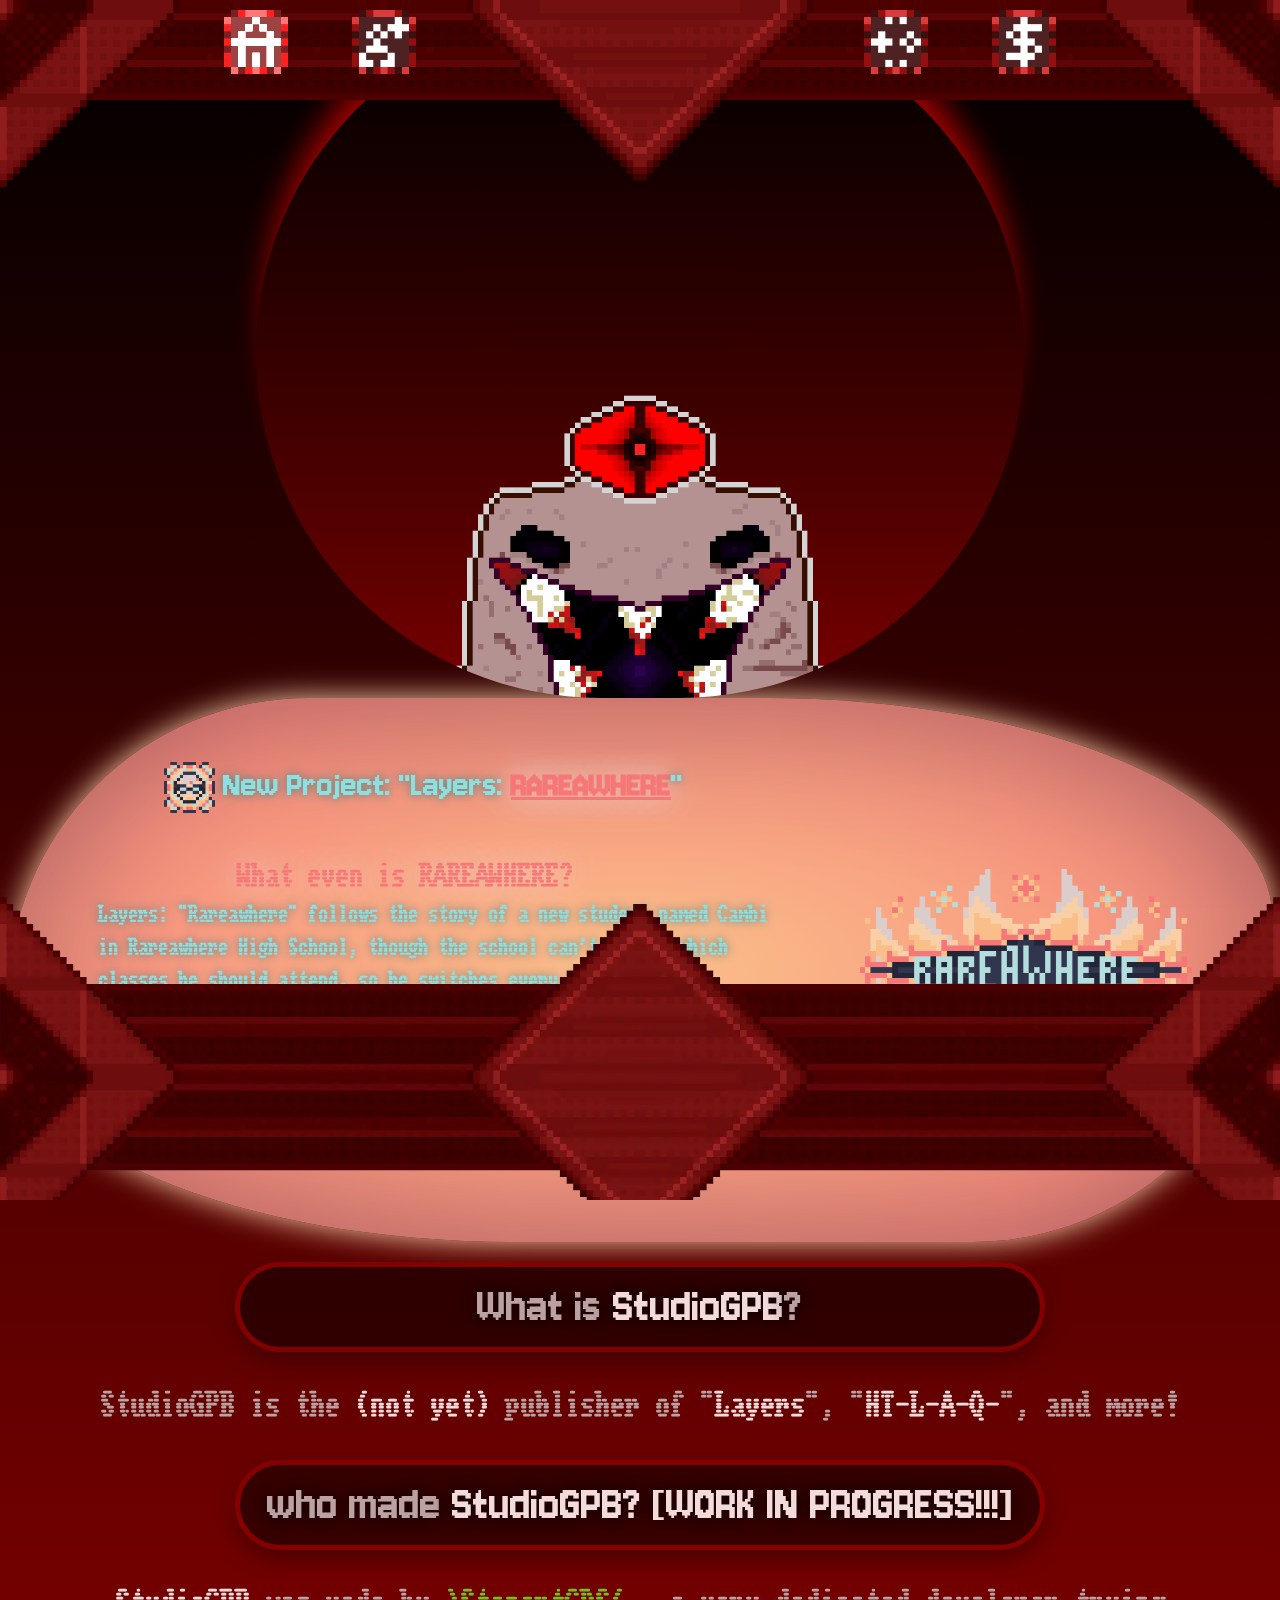
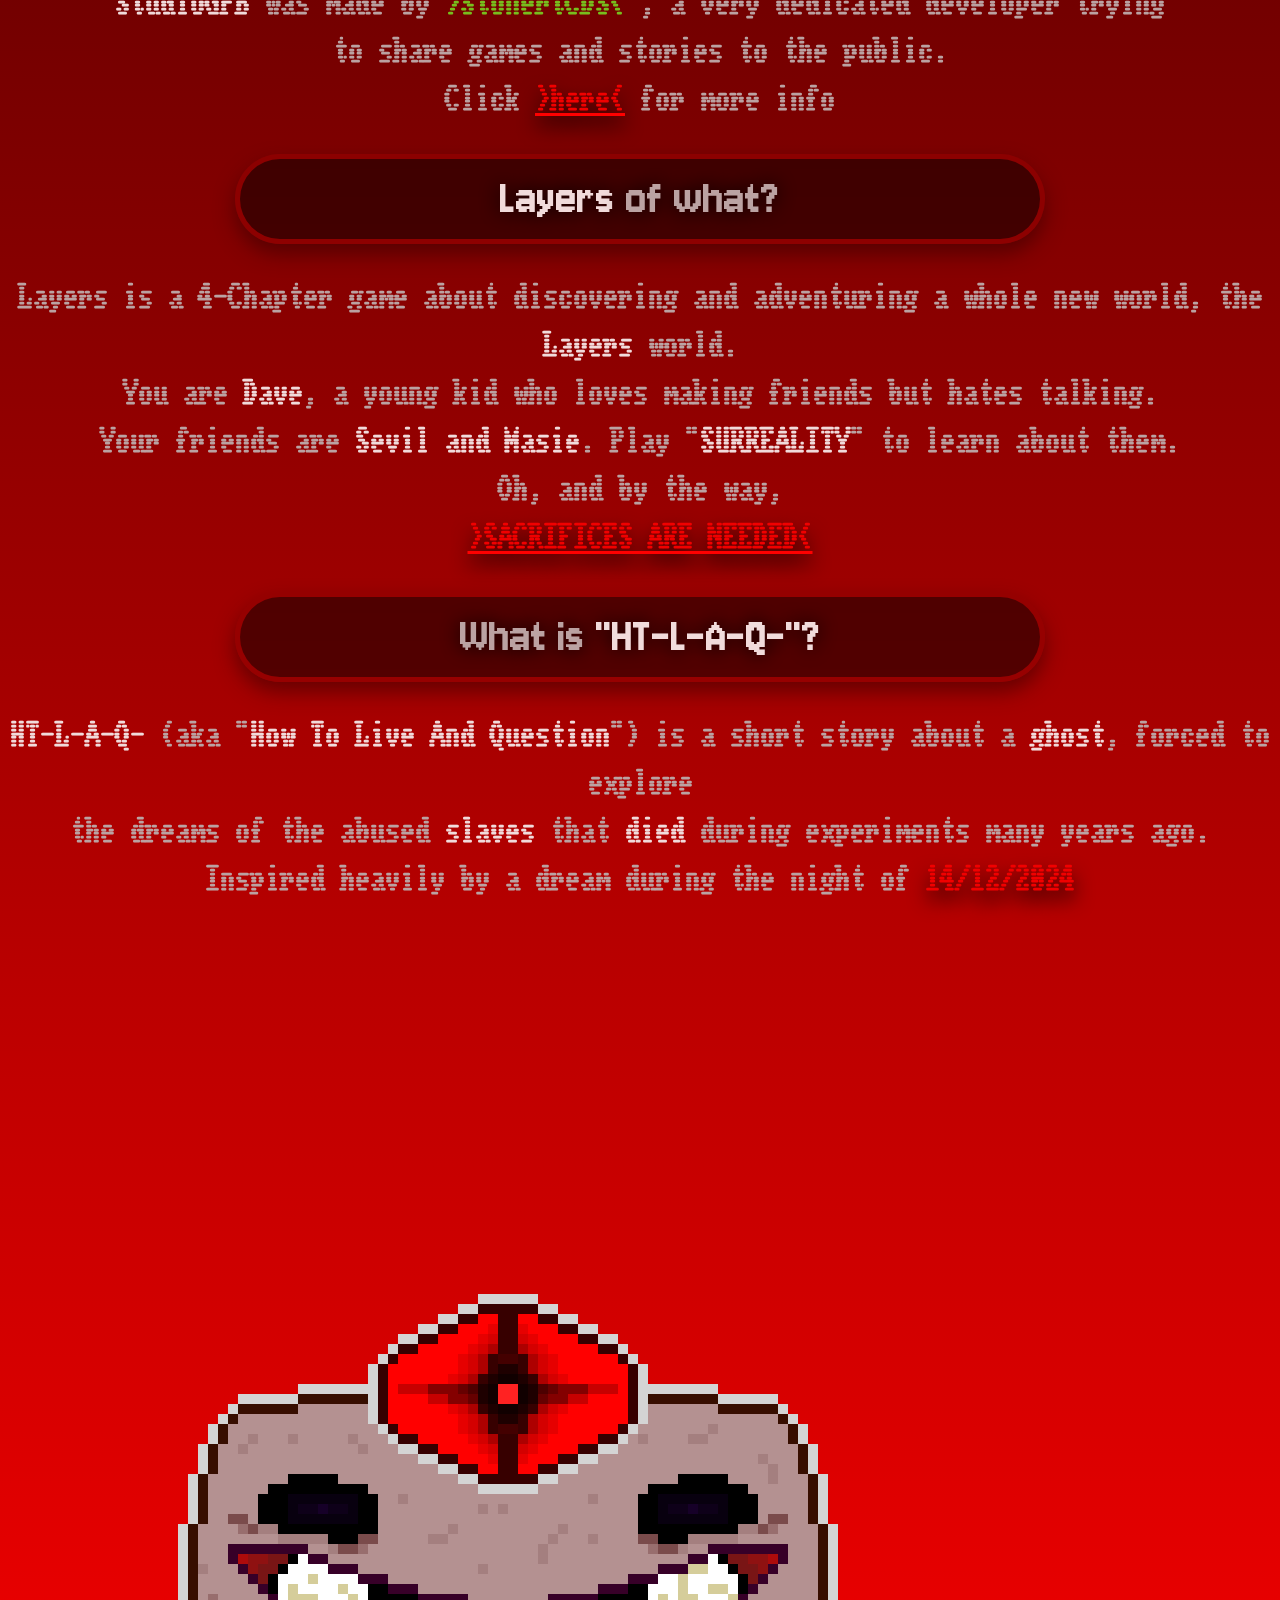
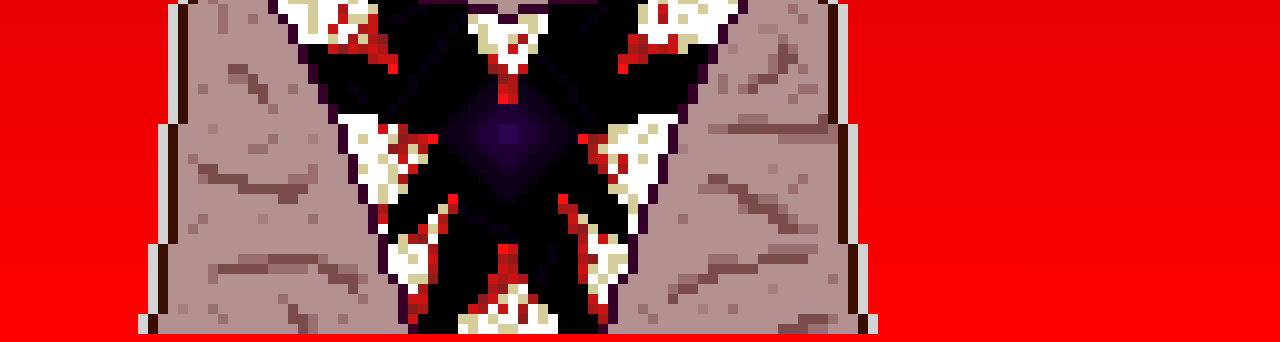
<file: index.html>
<html lang="en">
<head>
    <meta charset="UTF-8">
    <title>StudioGPB</title>
    <link rel="stylesheet" href="CSS/style.css">
    <link rel="stylesheet" href="CSS/color.css">
    <link rel="stylesheet" href="CSS/borders.css">
    <link rel="stylesheet" href="CSS/banner.css">
    <link rel="icon" href="logos/PFP.ico" type="image/x-icon">
</head>
    <body>

        <div class="bor_hov">
            <img src="interact/bor_up.webp" alt="top" class="border-up">

            <a href="index.html">
                <img src="icons/home_icon.png" alt="home" class="button home"
                style="filter: brightness(2);">
            </a>
            <a href="social.html">
                <img src="icons/socials_icon.png" alt="links" class="button links">
            </a>
            <a href="prod.html">
                <img src="icons/games_icon.png" alt="products" class="button prod">
            </a>
            <a href="shop.html">
                <img src="icons/shop_icon.png" alt="shop" class="button shop">
            </a>
        </div>

        <video width="700" height="700" autoplay muted>
            <source src="logos/logo transition 04.webm" type="video/webm">
            ERROR
        </video>


            <div class="banner">
                <div class="banner-text">
                    <p class="banner bannercontent">
                        <img src="rw/mini%20rw.png" alt="mini RAREAWHERE logo" class="mini-rw">
                        New Project: "Layers: <span class="rw">RAREAWHERE</span>"
                    </p>
                   <p class="bannercontent rwp"><span class="rwq">What even is RAREAWHERE?</span><br>
                        Layers: “Rareawhere” follows the story of a new student named Cambi in Rareawhere High School, though the school can’t decide which classes he should attend, so he switches every day! 
                        
                        <br><span class="rwq">And how is RAREAWHERE related?</span><br>
                        RAREAWHERE takes place just as SURREALITY (chapter 1) begins. This short game focuses on Cambie's perspective of the chapter 1 events, and how he interacts with Dave, Masie, and... Kaisei? 
                    </p>
                </div>

                <img src="rw/rw.png" alt="A bright red and blue logo, saying RAREAWHERE" class="rw">

            </div>
            

        <p class="h topheading">What is <span>StudioGPB</span>?</p>
        <p>
            StudioGPB is the <span>(not yet)</span> publisher of "<span>Layers</span>", "<span>HT-L-A-Q-</span>", and more!
        </p>


        <p class="h">who made <span>StudioGPB? [WORK IN PROGRESS!!!]</span></p>
            <p>
                <span>StudioGPB</span> was made by 
                <a href="stonert.html" alt="StonertCDS on Twitter" style="text-decoration: none; color: rgb(120, 190, 29);">&gt;StonertCDS&lt;</a>
                , a very dedicated developer trying <br>
                to share games and stories to the public.<br>Click 
                <a href="stonert.html" class="scary">&gt;here&lt;</a> for more info
            </p>


        <p class="h"><span>Layers</span> of what?</p>
            <p>
                Layers is a 4-Chapter game about discovering and adventuring a whole new world, the <span>Layers</span> world.<br>
                You are <span>Dave</span>, a young kid who loves making friends but hates talking.<br>
                Your friends are <span>Sevil and Masie</span>. Play "<span>SURREALITY</span>" to learn about them.<br>
                Oh, and by the way,<br>
                <a href="layers.html">
                    <span class="scary space">&gt;SACRIFICES ARE NEEDED&lt;</span>
                </a>
            </p>

        <p class="h">What is <span>"HT-L-A-Q-"?</span></p>
            <p>
                <span>HT-L-A-Q-</span> (aka "<span>How To Live And Question</span>") is a short story about a <span>ghost</span>, forced
                to explore<br>the dreams of the abused <span>slaves</span> that <span>died</span> during experiments many years ago.<br>
                Inspired heavily by a dream during the night of <span class="scary space">14/12/2024</span>
            </p>

        

        <img src="logos/LOGO (deratic).png" alt="The Subject" class="bott_auto">

        <img src="interact/bor_down.webp" alt="bottom" class="border-down">

    </body>
</html>
</file>
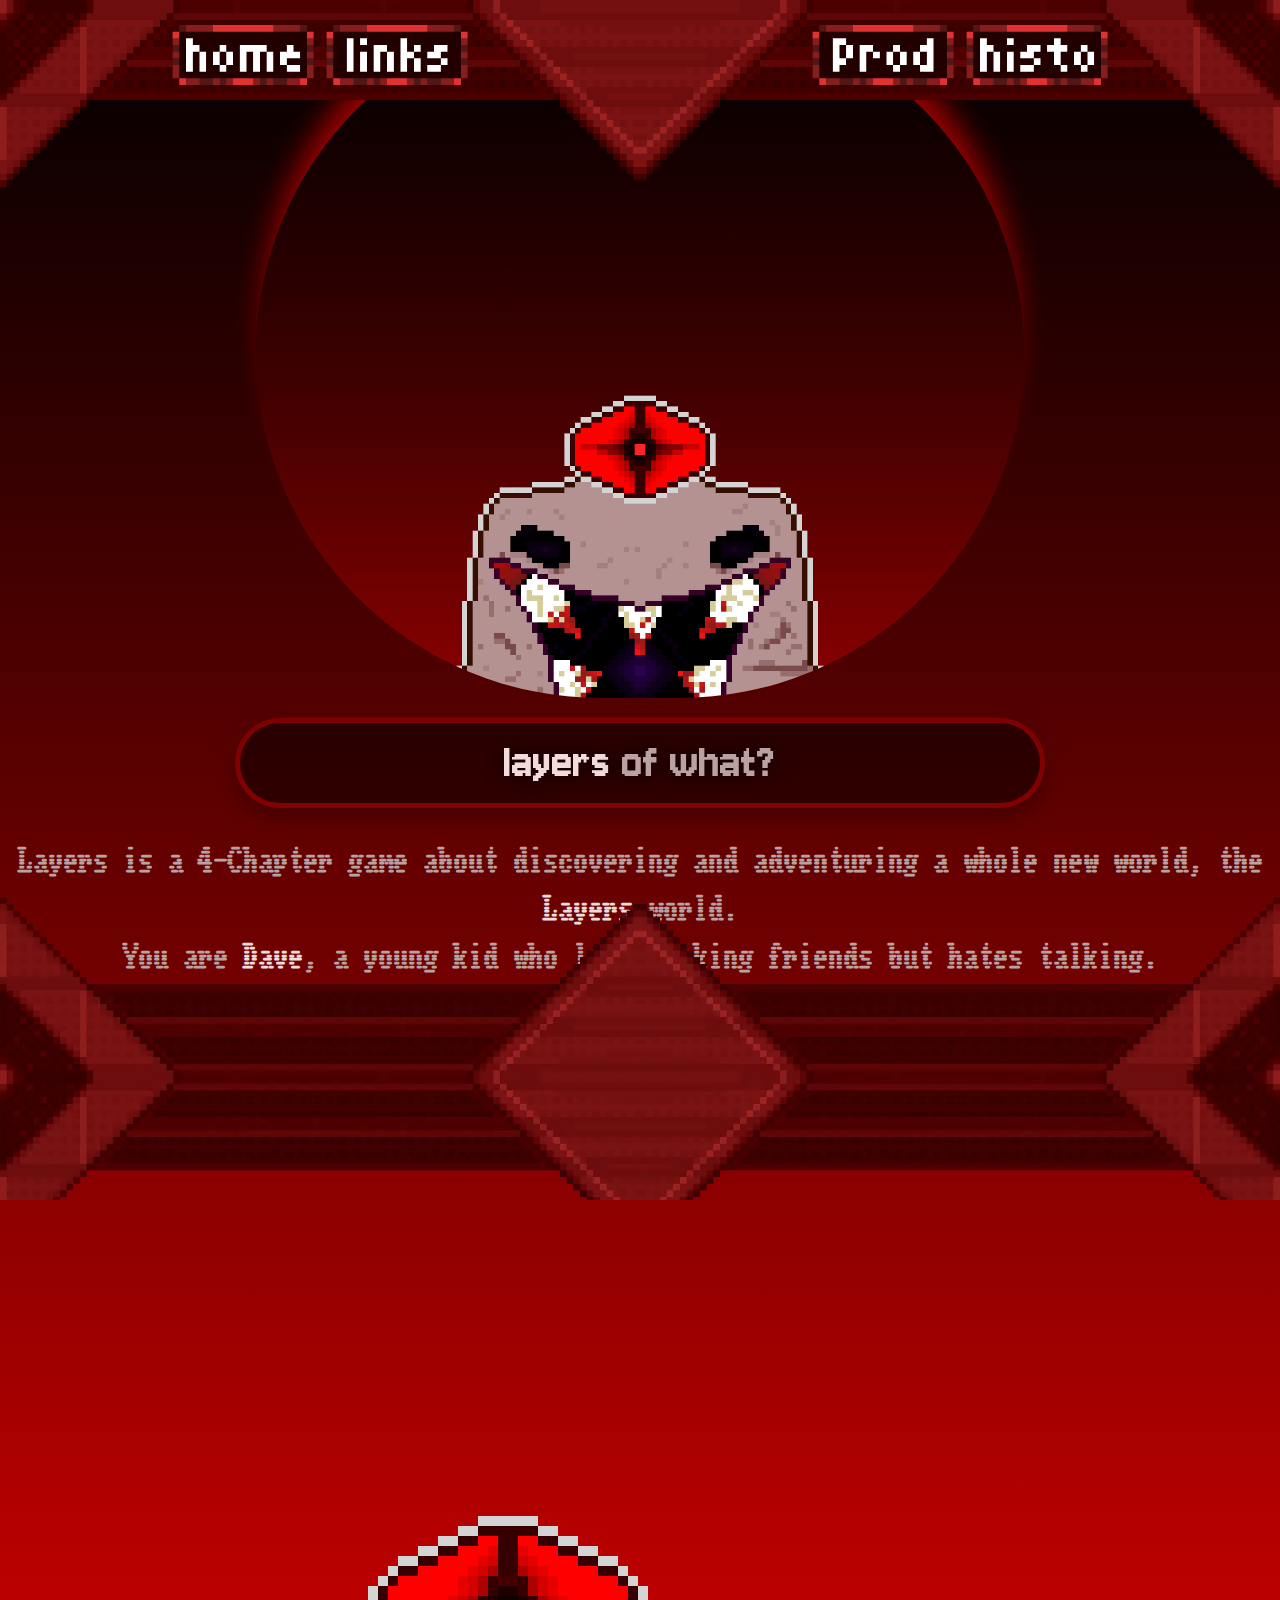
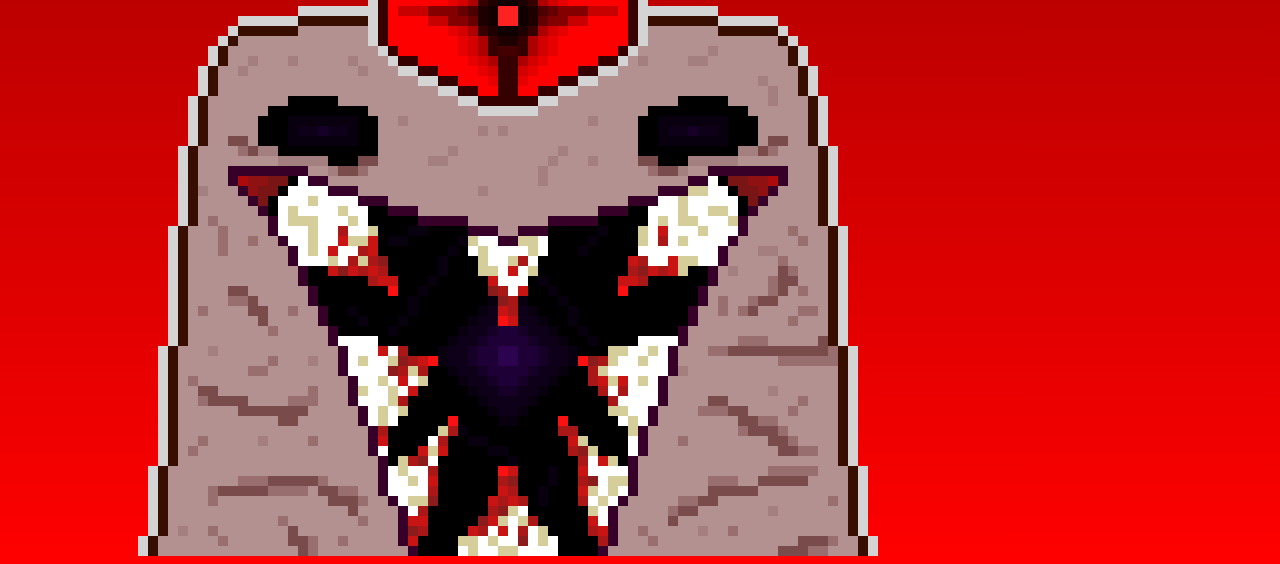
<file: histo.html>
<html lang="en">
    <head>
        <link rel="stylesheet" href="style.css">
        <link rel="stylesheet" href="borders.css">
        <title>StudioGPB (un)official</title>
        <link rel="icon" href="logos/PFP.ico" type="image/x-icon">
        
        <body>

            <div class="bor_hov">
                <img src="interact/bor_up.webp" alt="top" class="border-up">

                <a href="index.html">
                    <img src="interact/HOME.png" alt="home" class="button home">
                </a>

                <a href="links.html">
                    <img src="interact/LINKS.png" alt="links" class="button links">
                </a>

                <a href="prod.html">
                    <img src="interact/PROD.png" alt="products" class="button prod">
                </a>

                <a href="histo.html">
                    <img src="interact/HISTO.png" alt="history" class="button histo">
                </a>

            </div>


            <video width="700" height="700" autoplay muted><source src="logos//transition_.webm" type="video/webm">
            ERROR
            </video>


            <p class="h"><span>layers</span> of what?</p>
            <p>Layers is a 4-Chapter game about discovering and adventuring a whole new world, the <span>Layers</span> world.<br> 
                You are <span>Dave</span>, a young kid who loves making friends but hates talking.<br>
                Your friends are <span>Sevil and Masie</span>. Play "<span>SURREALITY</span>" to learn about them.
                Oh, and by the way, <br><span class="scary">SACRIFICES ARE NEEDED.</span></p>
            
            <img src="logos/LOGO (deratic).png" alt="The Subject" class="deratic">
            
            <img src="interact/bor_down.webp" alt="bottom" class="border-down">
            
        </body>
    </head>
</html>
</file>
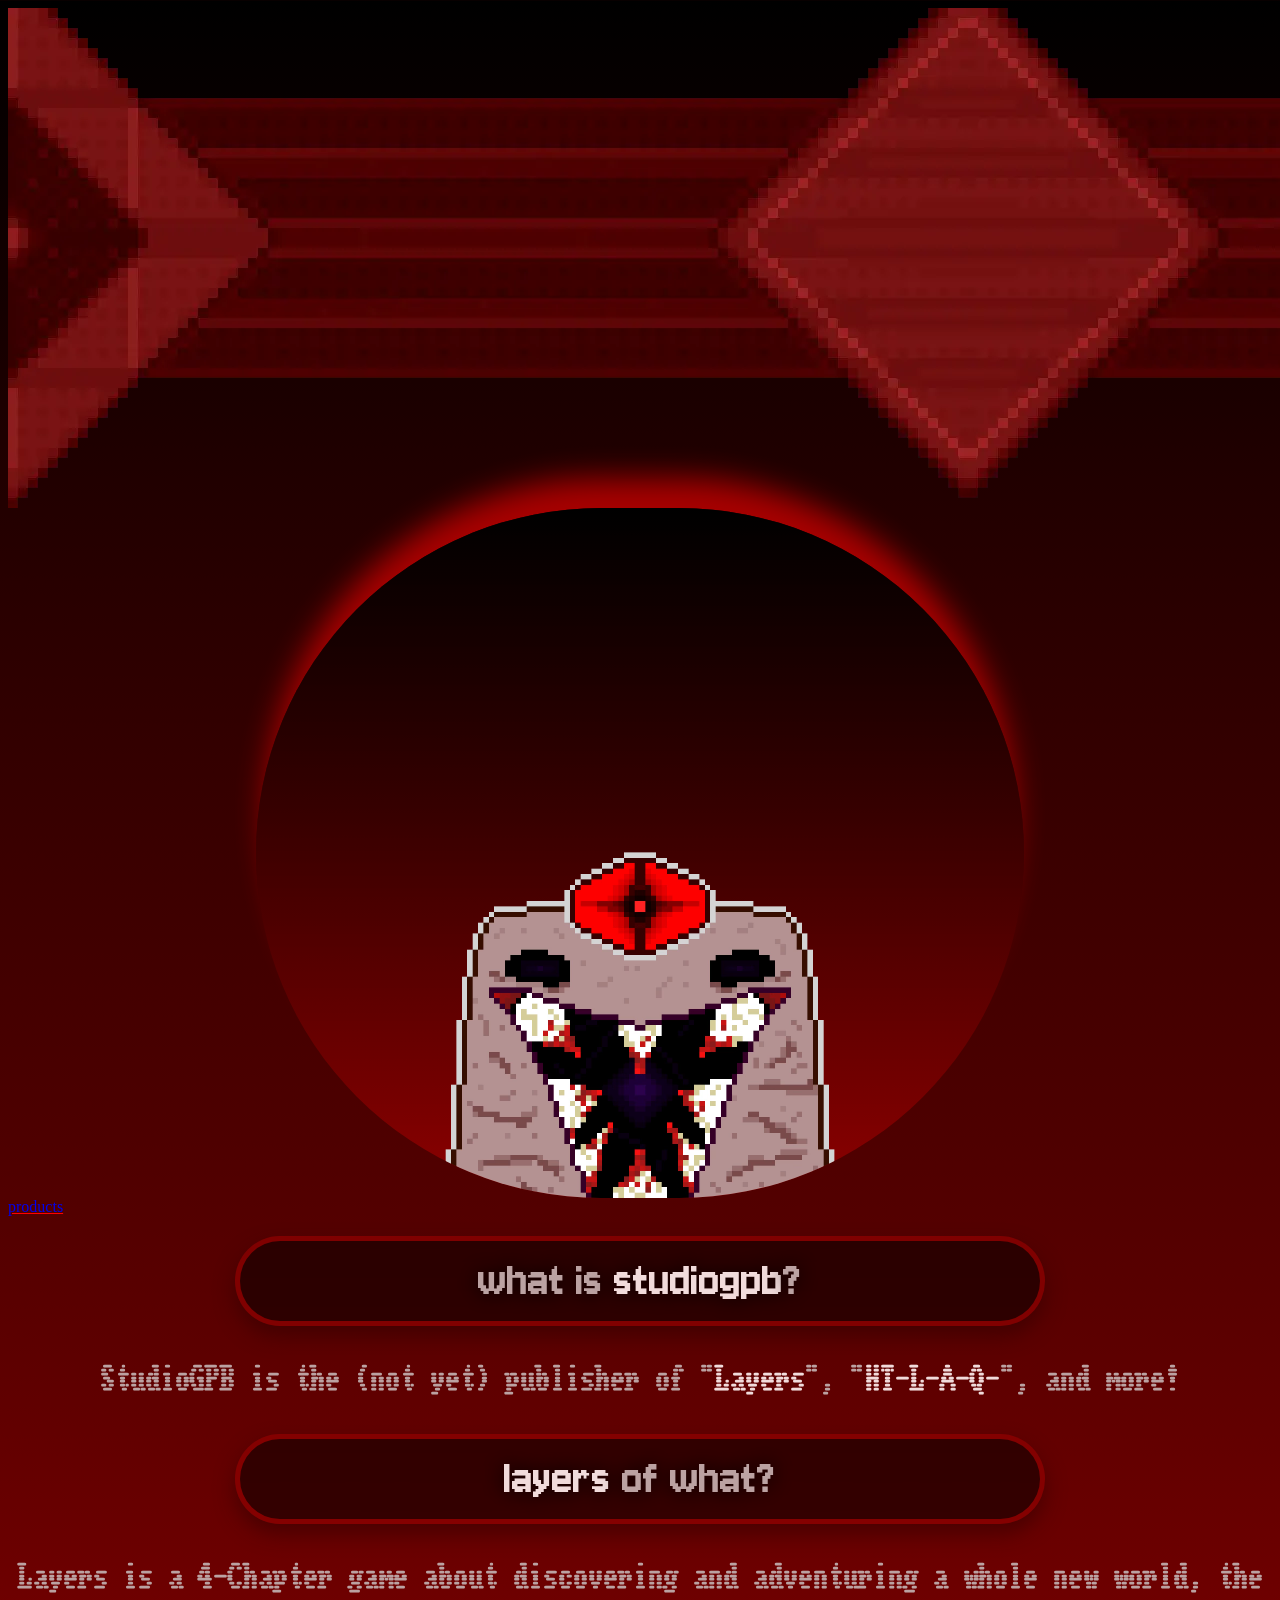
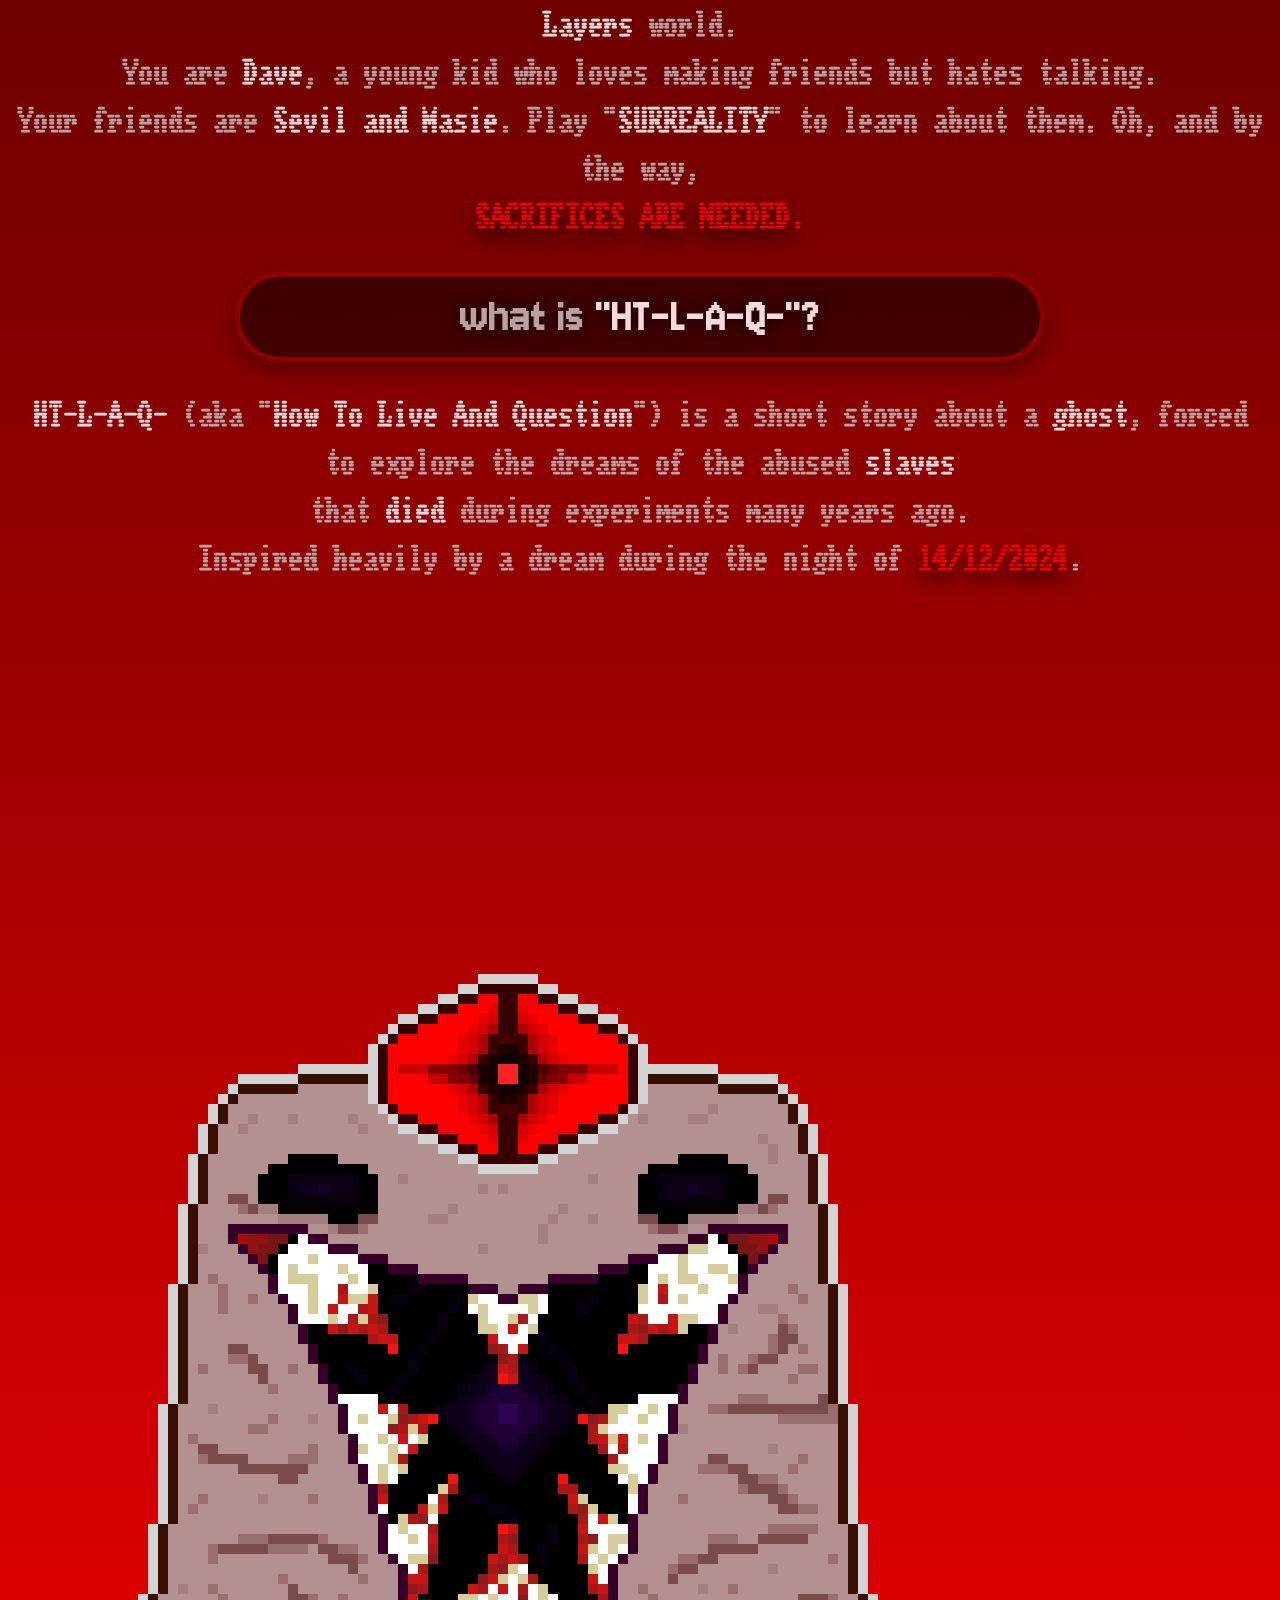
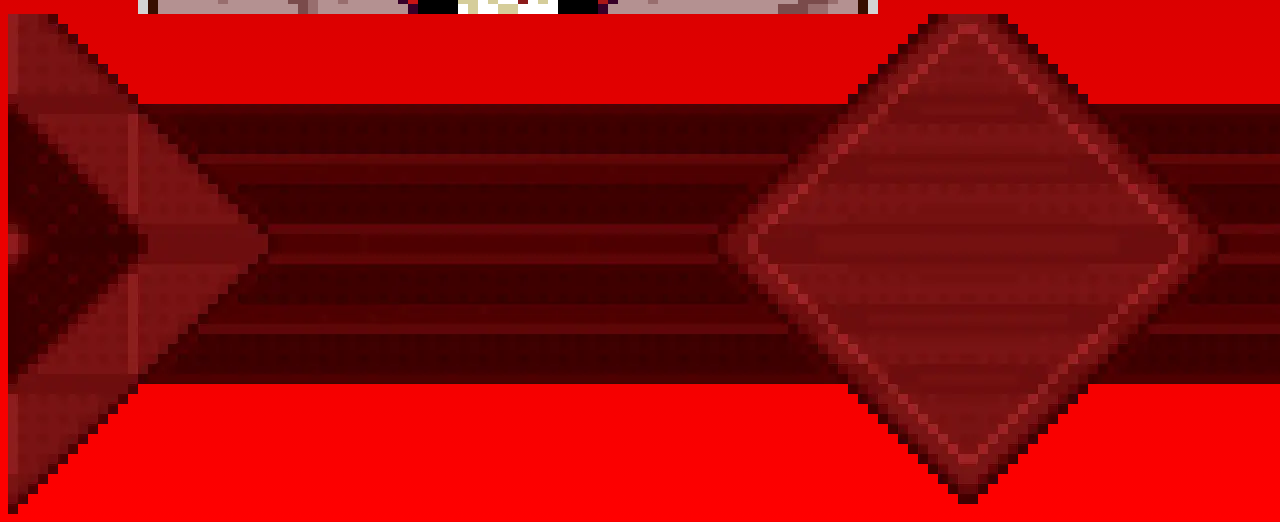
<file: home.html>
<html lang="en">
    <head>
        <link rel="stylesheet" href="style.css">
        <title>StudioGPB (un)official</title>
        <link rel="icon" href="favicon.ico" type="image/x-icon">
        
        <body>

            <img src="Website border 2.webp" alt="top" class="border-up">

            <video width="700" height="700" autoplay><source src="transition_.webm" type="video/webm">
            ERROR
            </video>

            <a href="products.html">products</a>

            <p class="h">what is <span>studiogpb</span>?</p>
            <p>StudioGPB is the (not yet) publisher of "<span>Layers</span>", "<span>HT-L-A-Q-</span>", and more!</p>

            <p class="h"><span>layers</span> of what?</p>
            <p>Layers is a 4-Chapter game about discovering and adventuring a whole new world, the <span>Layers</span> world.<br> 
                You are <span>Dave</span>, a young kid who loves making friends but hates talking.<br>
                Your friends are <span>Sevil and Masie</span>. Play "<span>SURREALITY</span>" to learn about them.
                Oh, and by the way, <br><span class="scary">SACRIFICES ARE NEEDED.</span></p>
            
            <p class="h">what is <span>"HT-L-A-Q-"?</span></p>
            <p><span>HT-L-A-Q-</span> (aka "<span>How To Live And Question</span>") is a short story about a <span>ghost</span>, forced
                <br>to explore the dreams of the abused <span>slaves</span><br> that <span>died</span> 
                during experiments many years ago.<br>Inspired heavily by a dream during the night of <span class="scary">14/12/2024</span>.</p>
            
            <img src="LOGO (deratic).png" alt="The Subject" class="deratic">
            
            <img src="Website border 2.webp" alt="bottom" class="border-down">
            
        </body>
    </head>
</html>
</file>
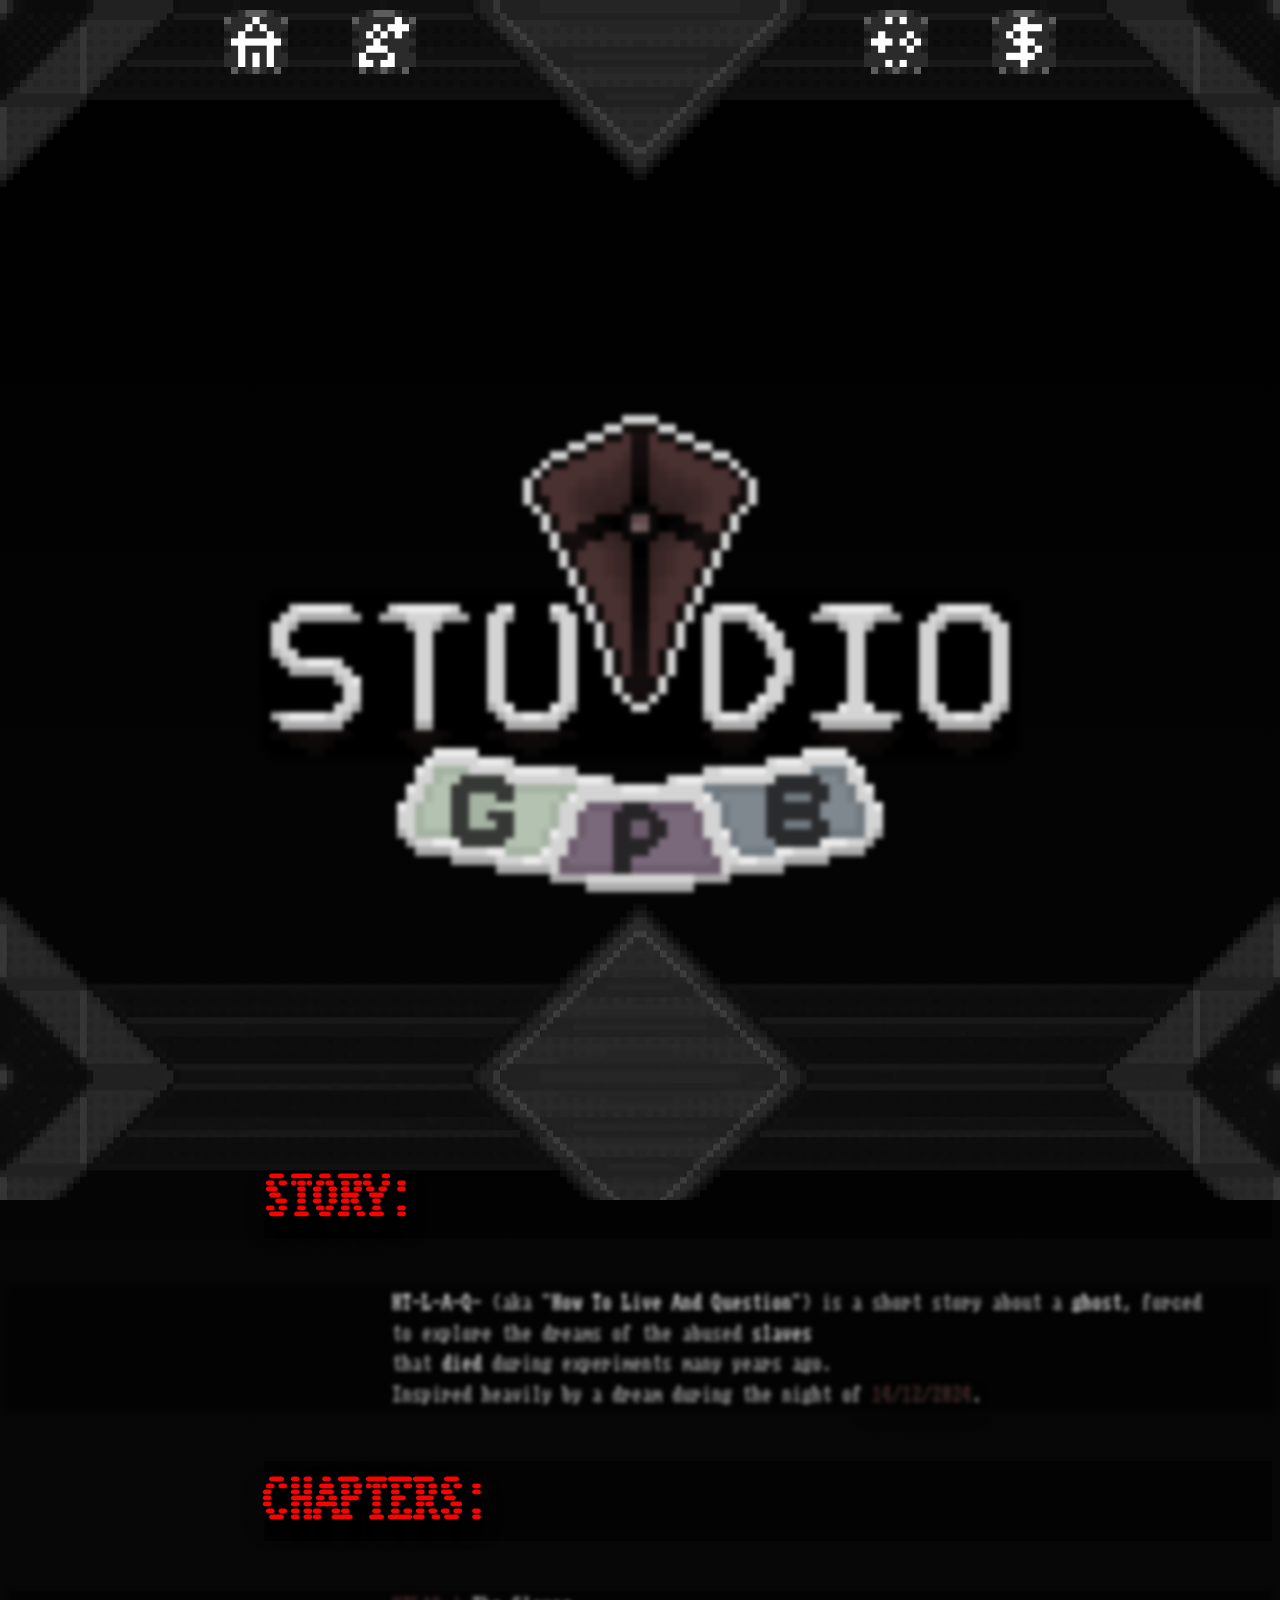
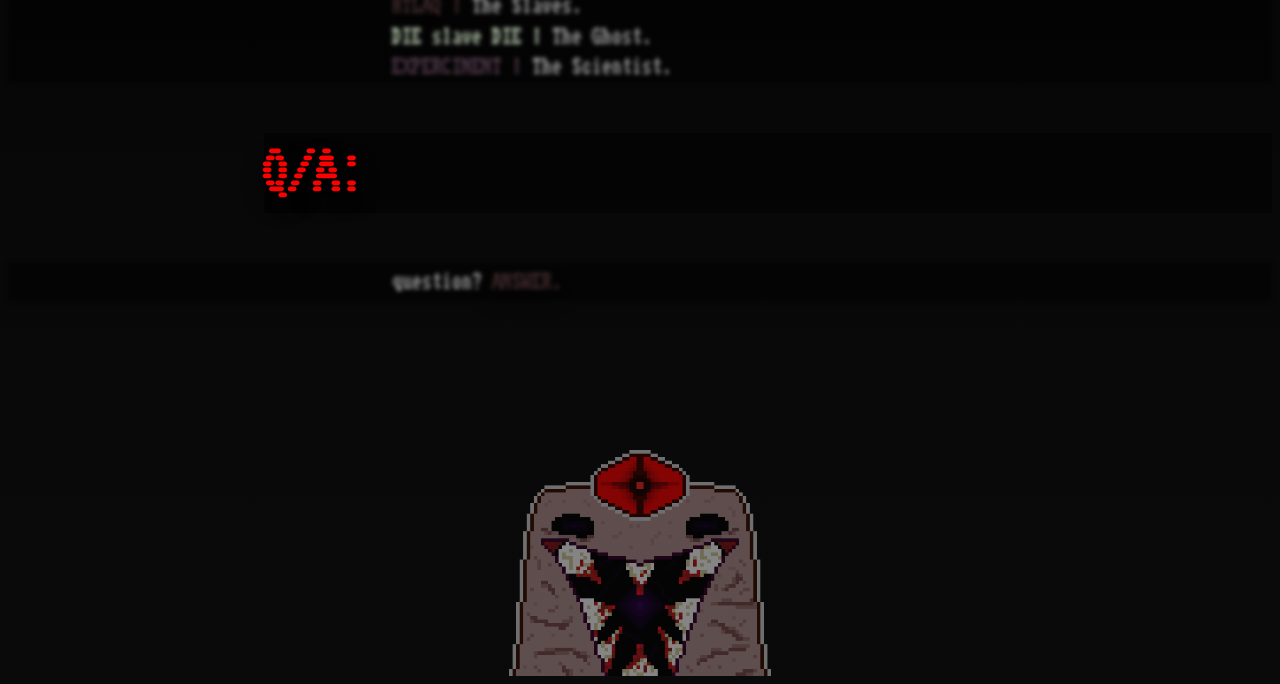
<file: htlaq.html>
<html lang="en">
<head>
    <link rel="stylesheet" href="CSS/style.css">
    <link rel="stylesheet" href="CSS/color.css">
    <link rel="stylesheet" href="CSS/borders.css">
    <link rel="stylesheet" href="CSS/htlaq.css">
    <link rel="stylesheet" href="CSS/layers.css">
    <title>HTLAQ</title>
    <link rel="icon" href="htlaq/Logos/MINI_LOGO.png" type="image/x-icon">
</head>
<body class="l_body">

    <div class="bor_hov">
        <img src="interact/bor_up.webp" alt="top" class="border-up layers htlaq">
        <a href="index.html">
            <img src="icons/home_icon.png" alt="home" class="button home layers htlaq">
        </a>
        <a href="social.html">
            <img src="icons/socials_icon.png" alt="links" class="button links layers htlaq">
        </a>
        <a href="prod.html">
            <img src="icons/games_icon.png" alt="products" class="button prod layers htlaq">
        </a>
        <a href="shop.html">
            <img src="icons/shop_icon.png" alt="shop" class="button shop layers htlaq">
        </a>
    </div>

    <img src="titles/STUDIOGPB LOGO.png" alt="HTLAQ logo" class="htit htlaq_h">

    <h1>
        <p class="lh">STORY:</p>
        <p class="h_list htlaq_h">
            <span>HT-L-A-Q-</span> (aka "<span>How To Live And Question</span>") is a short story about a <span>ghost</span>, forced
                <br>to explore the dreams of the abused <span>slaves</span><br> that <span>died</span> 
                during experiments many years ago.<br>Inspired heavily by a dream during the night of <span class="scary">14/12/2024</span>.
        </p>
        <p class="lh">CHAPTERS:</p>
        <p class="h_list htlaq_h">
            <span class="scary">HTLAQ | </span> The Slaves.<br>
            <span class="stratum">DIE slave DIE | </span> The Ghost.<br>
            <span class="together">EXPERCINENT | </span> The Scientist.<br>
        </p>
        <p class="lh">Q/A:</p>
        <p class="h_list htlaq_h qa">
            question? <span class="scary">ANSWER.</span><br>
        </p>
    </h1>

    <img src="logos/LOGO (deratic).png" alt="The Subject" class="bott_int">
    <img src="interact/bor_down.webp" alt="bottom" class="border-down layers htlaq">

</body>
</html>
</file>
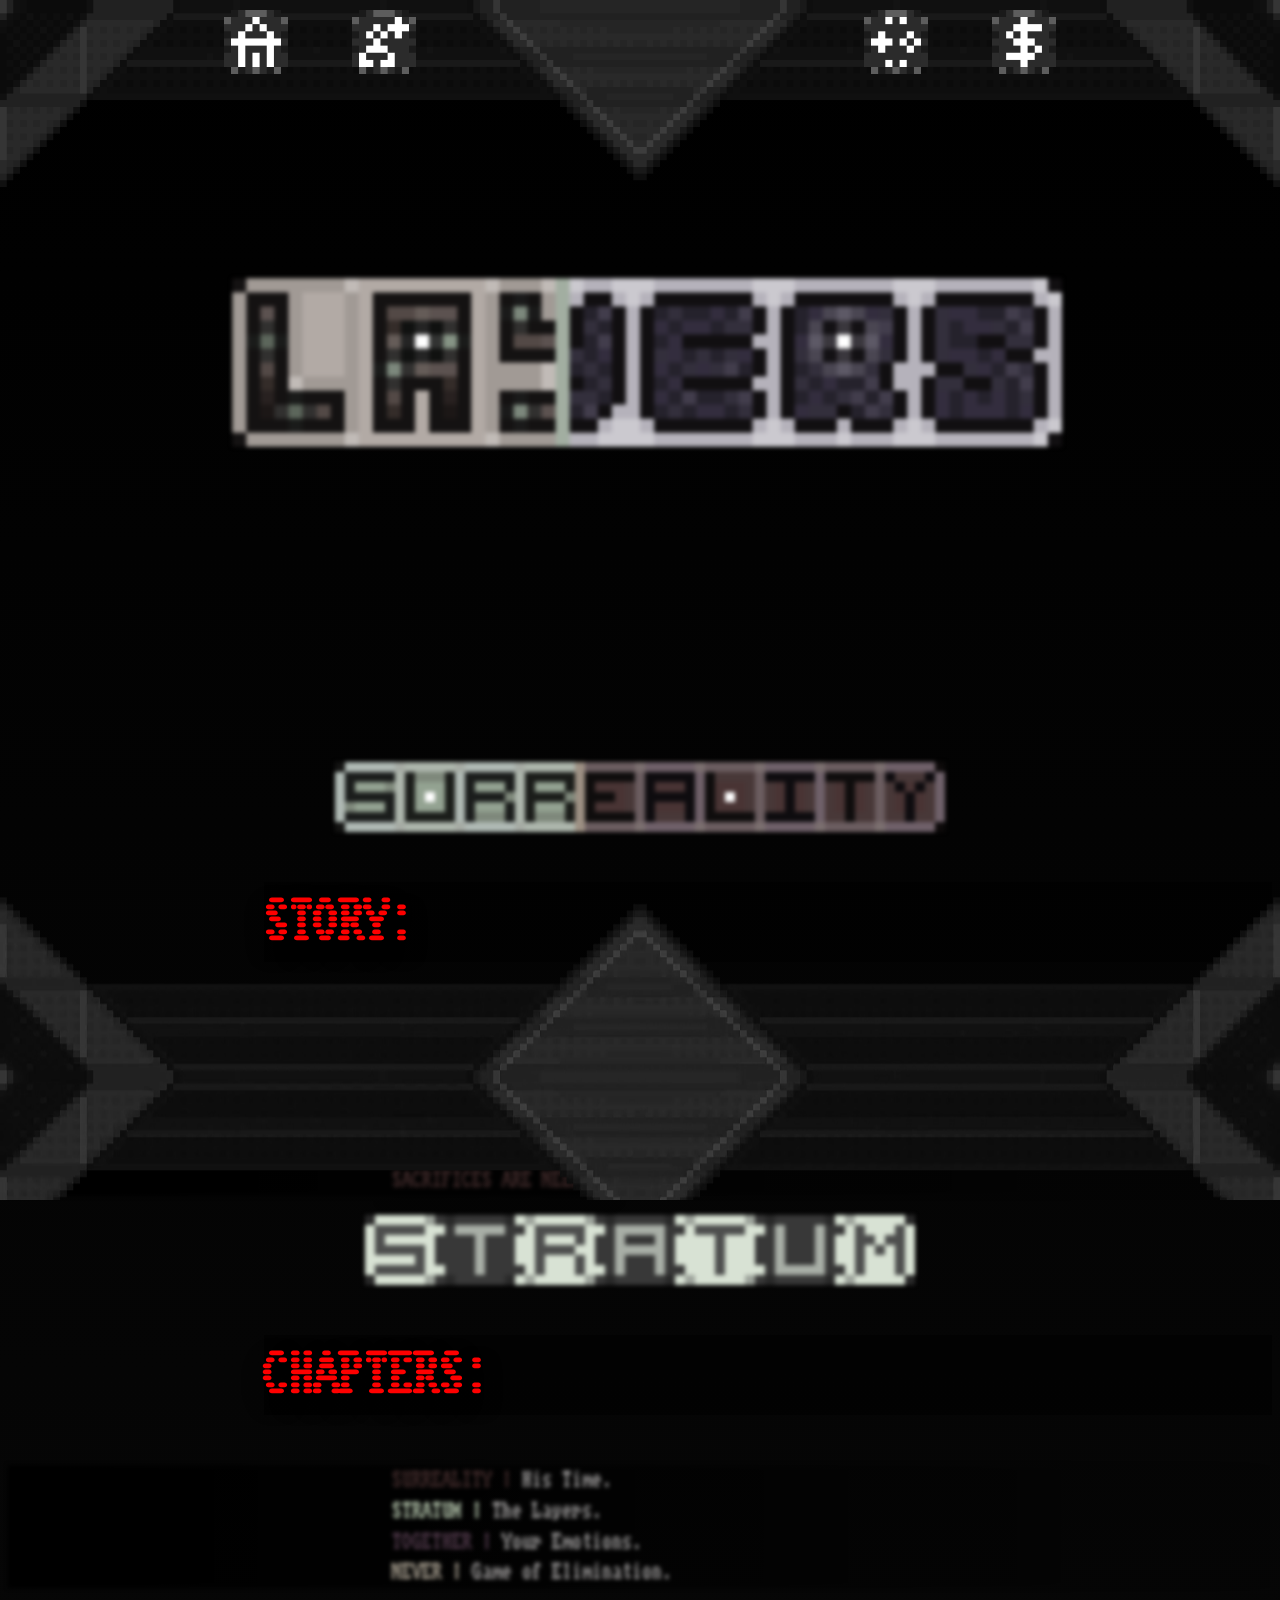
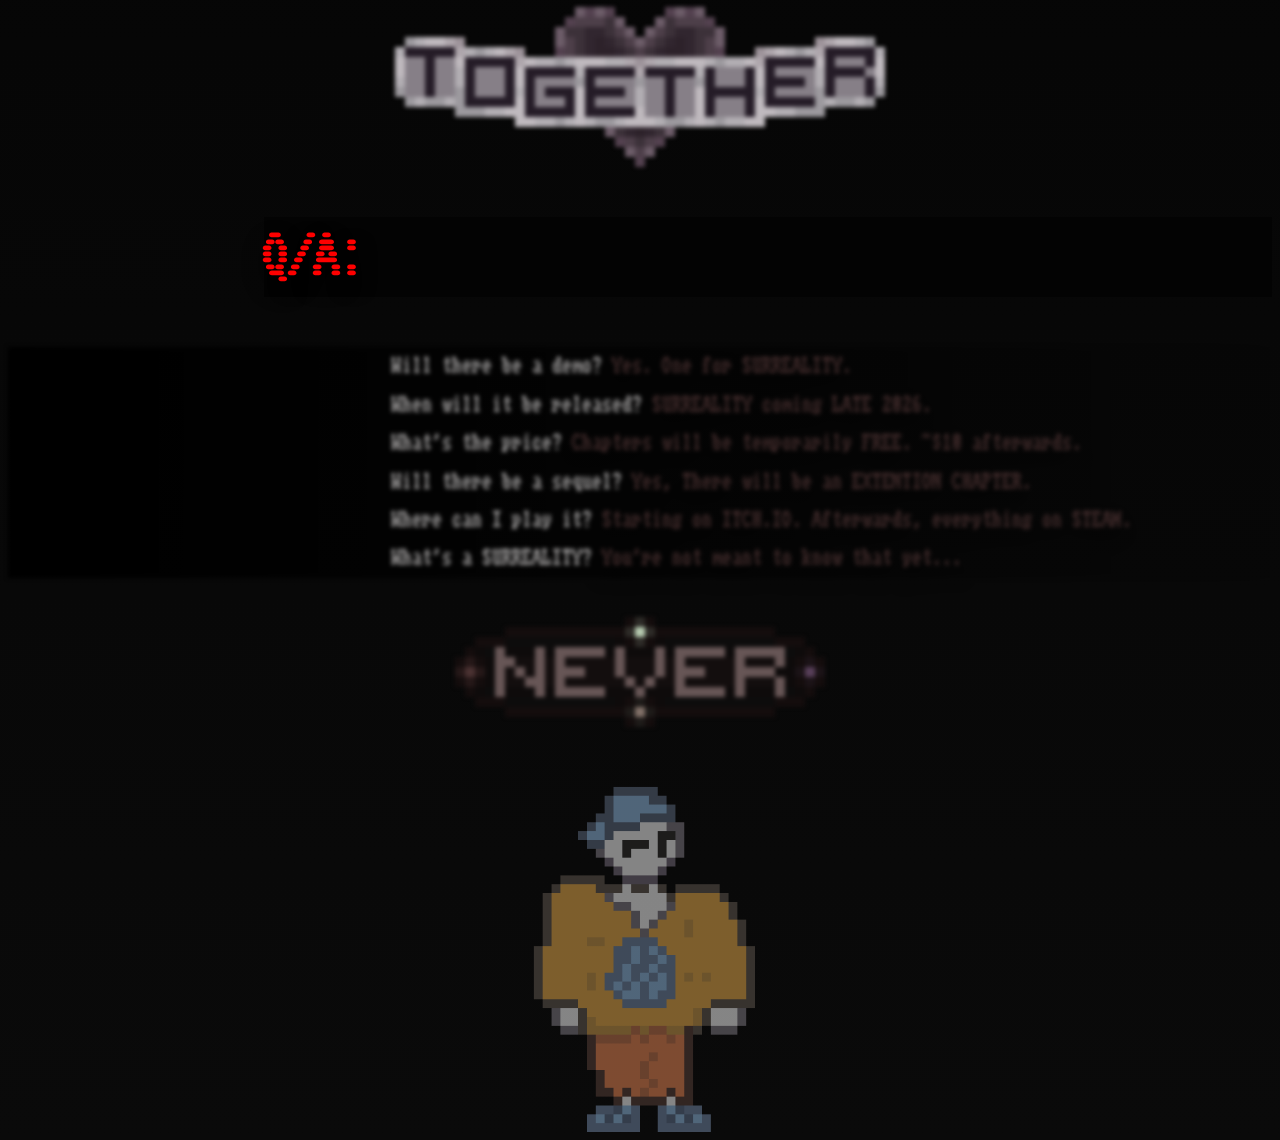
<file: layers.html>
<html lang="en">
<head>
    <link rel="stylesheet" href="CSS/style.css">
    <link rel="stylesheet" href="CSS/color.css">
    <link rel="stylesheet" href="CSS/borders.css">
    <link rel="stylesheet" href="CSS/layers.css">
    <title>LAYERS</title>
    <link rel="icon" href="layers/logos/MINI LOGO.png" type="image/x-icon">
</head>
<body class="l_body">

    <div class="bor_hov">
        <img src="interact/bor_up.webp" alt="top" class="border-up layers">
        <a href="index.html">
            <img src="icons/home_icon.png" alt="home" class="button home layers">
        </a>
        <a href="social.html">
            <img src="icons/socials_icon.png" alt="links" class="button links layers">
        </a>
        <a href="prod.html">
            <img src="icons/games_icon.png" alt="products" class="button prod layers">
        </a>
        <a href="shop.html">
            <img src="icons/shop_icon.png" alt="shop" class="button shop layers">
        </a>
    </div>

    <img src="layers/Logos/LAYERS.png" alt="LAYERS logo" class="ltit layers_h" style="padding-bottom: 18vw;">

    <div style="display: flex; justify-content: center;">
        <img src="layers/Logos/Surreality.png" alt="Surreality logo" class="layers_h" style="margin: 0 auto; display: block;">
    </div>

    <h1>
        <p class="lh">STORY:</p>
        <p class="l_list layers_h">
            Layers is a 4-Chapter game about discovering and adventuring a whole new world,<br>
            <span>the Layers world.</span><br>
            You are <span>Dave</span>, a young kid who loves making friends but hates talking.<br>
            Your friends are <span>Sevil and Masie</span>. Play "<span class="space">SURREALITY</span>" to learn about them.<br>
            Oh, and by the way,<br>
            <span class="scary space">SACRIFICES ARE NEEDED.</span>
        </p>

        <div style="display: flex; justify-content: center;">
            <img src="layers/Logos/STRATUM.png" alt="Stratum logo" class="layers_h" style="margin: 0 auto; display: block;">
        </div>

        <p class="lh">CHAPTERS:</p>
        <p class="l_list layers_h">
            <span class="scary">SURREALITY | </span> His Time.<br>
            <span class="stratum">STRATUM | </span> The Layers.<br>
            <span class="together">TOGETHER | </span> Your Emotions.<br>
            <span class="never">NEVER | </span> Game of Elimination.<br>
        </p>

        <div style="display: flex; justify-content: center;">
            <img src="layers/Logos/Together.png" alt="Together logo" class="layers_h" style="margin: 0 auto; display: block;">
        </div>

        <p class="lh">Q/A:</p>
        <p class="l_list layers_h qa">
            Will there be a demo? <span class="scary">Yes. One for SURREALITY.</span><br>
            When will it be released? <span class="scary">SURREALITY coming LATE 2026.</span><br>
            What's the price? <span class="scary">Chapters will be temporarily FREE. ~$10 afterwards.</span><br>
            Will there be a sequel? <span class="scary">Yes, There will be an EXTENTION CHAPTER.</span><br>
            Where can I play it? <span class="scary">Starting on ITCH.IO. Afterwards, everything on STEAM.</span><br>
            What's a SURREALITY? <span class="scary">You're not meant to know that yet...</span><br>
        </p>

        <div style="display: flex; justify-content: center;">
            <img src="layers/Logos/NEVER.png" alt="Never logo" class="layers_h" style="margin: 0 auto; display: block;">
        </div>
    </h1>

    <img src="layers/Masie_Confused.png" alt="The Subject" class="bott_int">
    <img src="interact/bor_down.webp" alt="bottom" class="border-down layers">

</body>
</html>
</file>
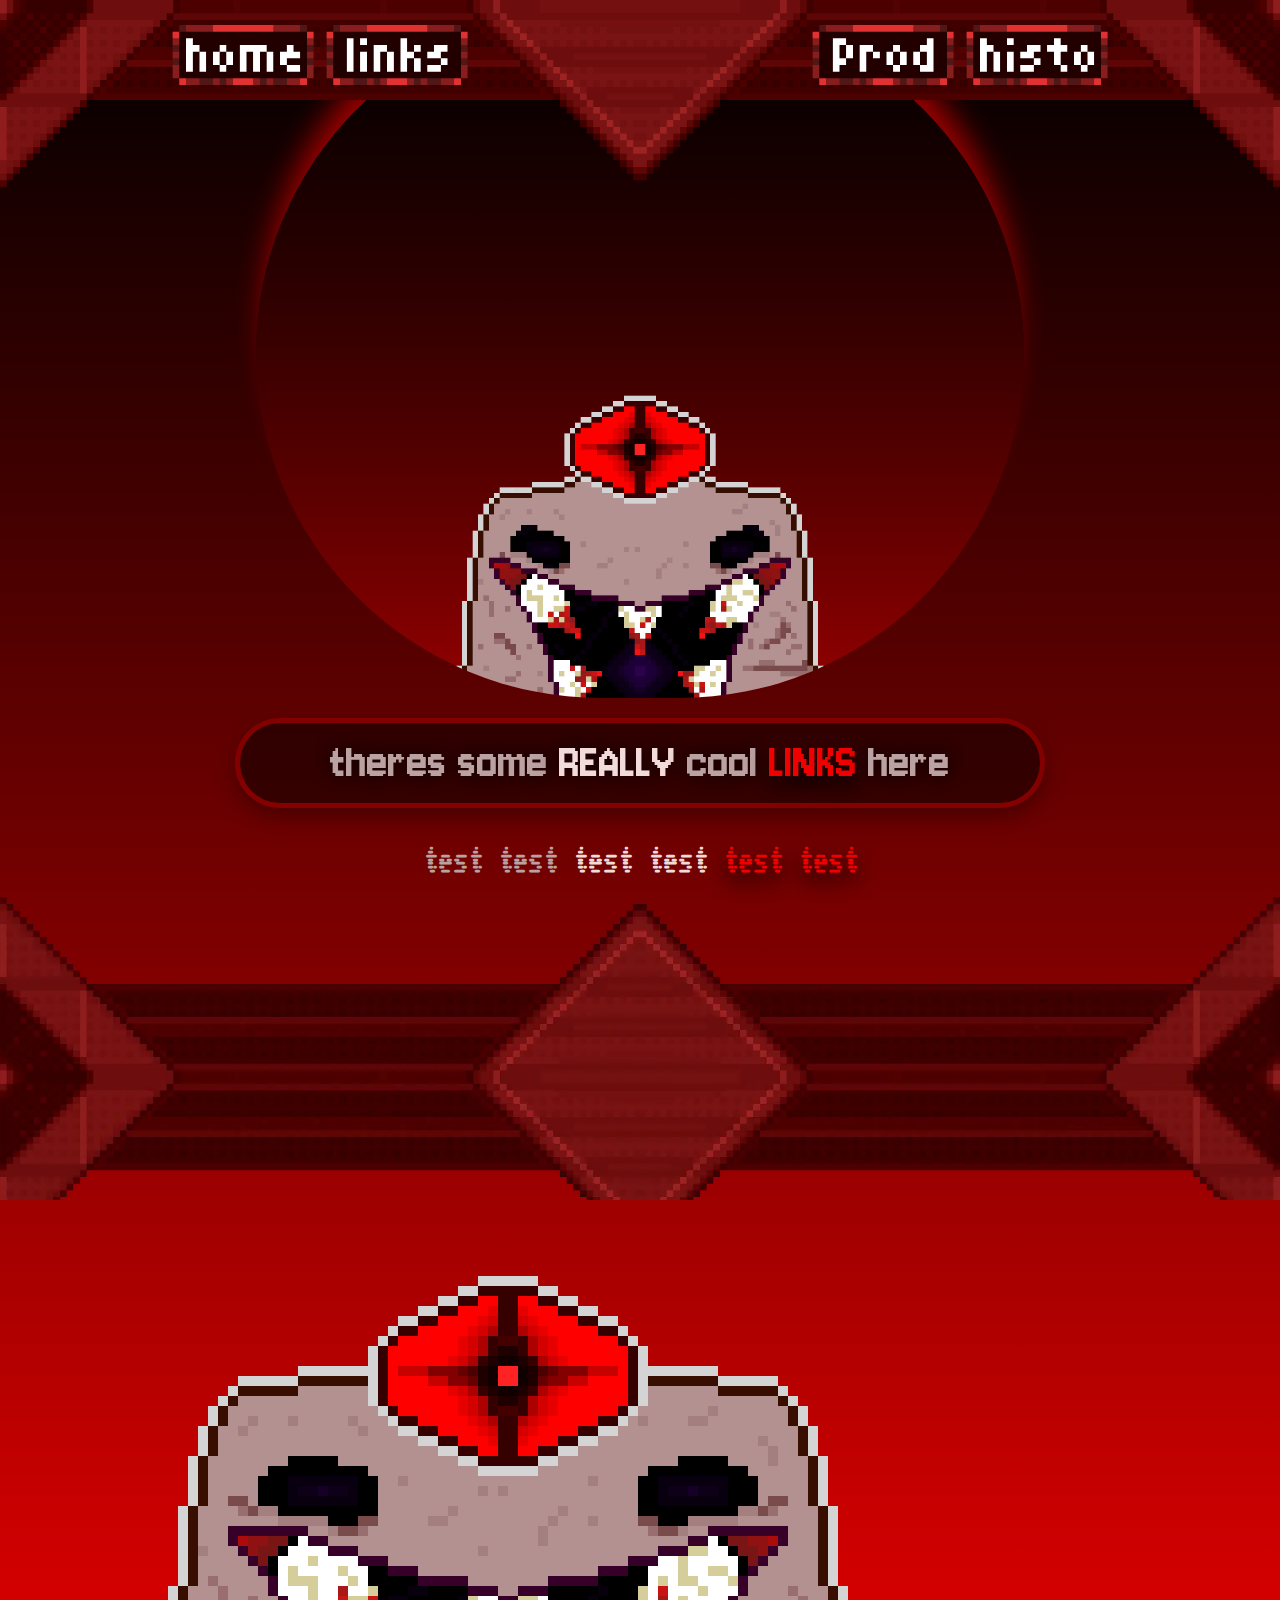
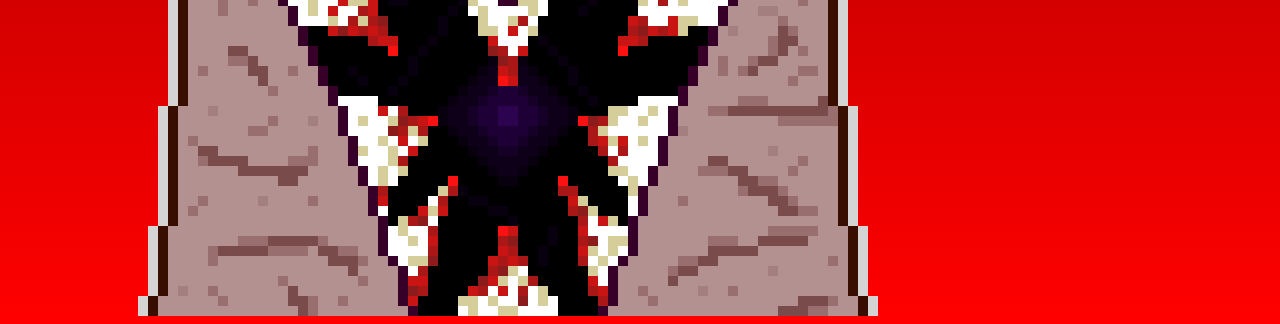
<file: links.html>
<html lang="en">
    <head>
        <link rel="stylesheet" href="style.css">
        <link rel="stylesheet" href="borders.css">
        <title>StudioGPB (un)official</title>
        <link rel="icon" href="logos/PFP.ico" type="image/x-icon">
        
        <body>

            <div class="bor_hov">
                <img src="interact/bor_up.webp" alt="top" class="border-up">

                <a href="index.html">
                    <img src="interact/HOME.png" alt="home" class="button home">
                </a>

                <a href="links.html">
                    <img src="interact/LINKS.png" alt="links" class="button links">
                </a>

                <a href="prod.html">
                    <img src="interact/PROD.png" alt="products" class="button prod">
                </a>

                <a href="histo.html">
                    <img src="interact/HISTO.png" alt="history" class="button histo">
                </a>

            </div>


            <video width="700" height="700" autoplay muted><source src="logos//transition_.webm" type="video/webm">
            ERROR
            </video>
  

            <p class="h">theres some <span>REALLY</span> cool <span class="scary">LINKS</span> here</p>
            <p>test test <span>test test </span><span class="scary">test test</span></p>
            
            <img src="logos/LOGO (deratic).png" alt="The Subject" class="deratic">
            
            <img src="interact/bor_down.webp" alt="bottom" class="border-down">
            
        </body>
    </head>
</html>
</file>
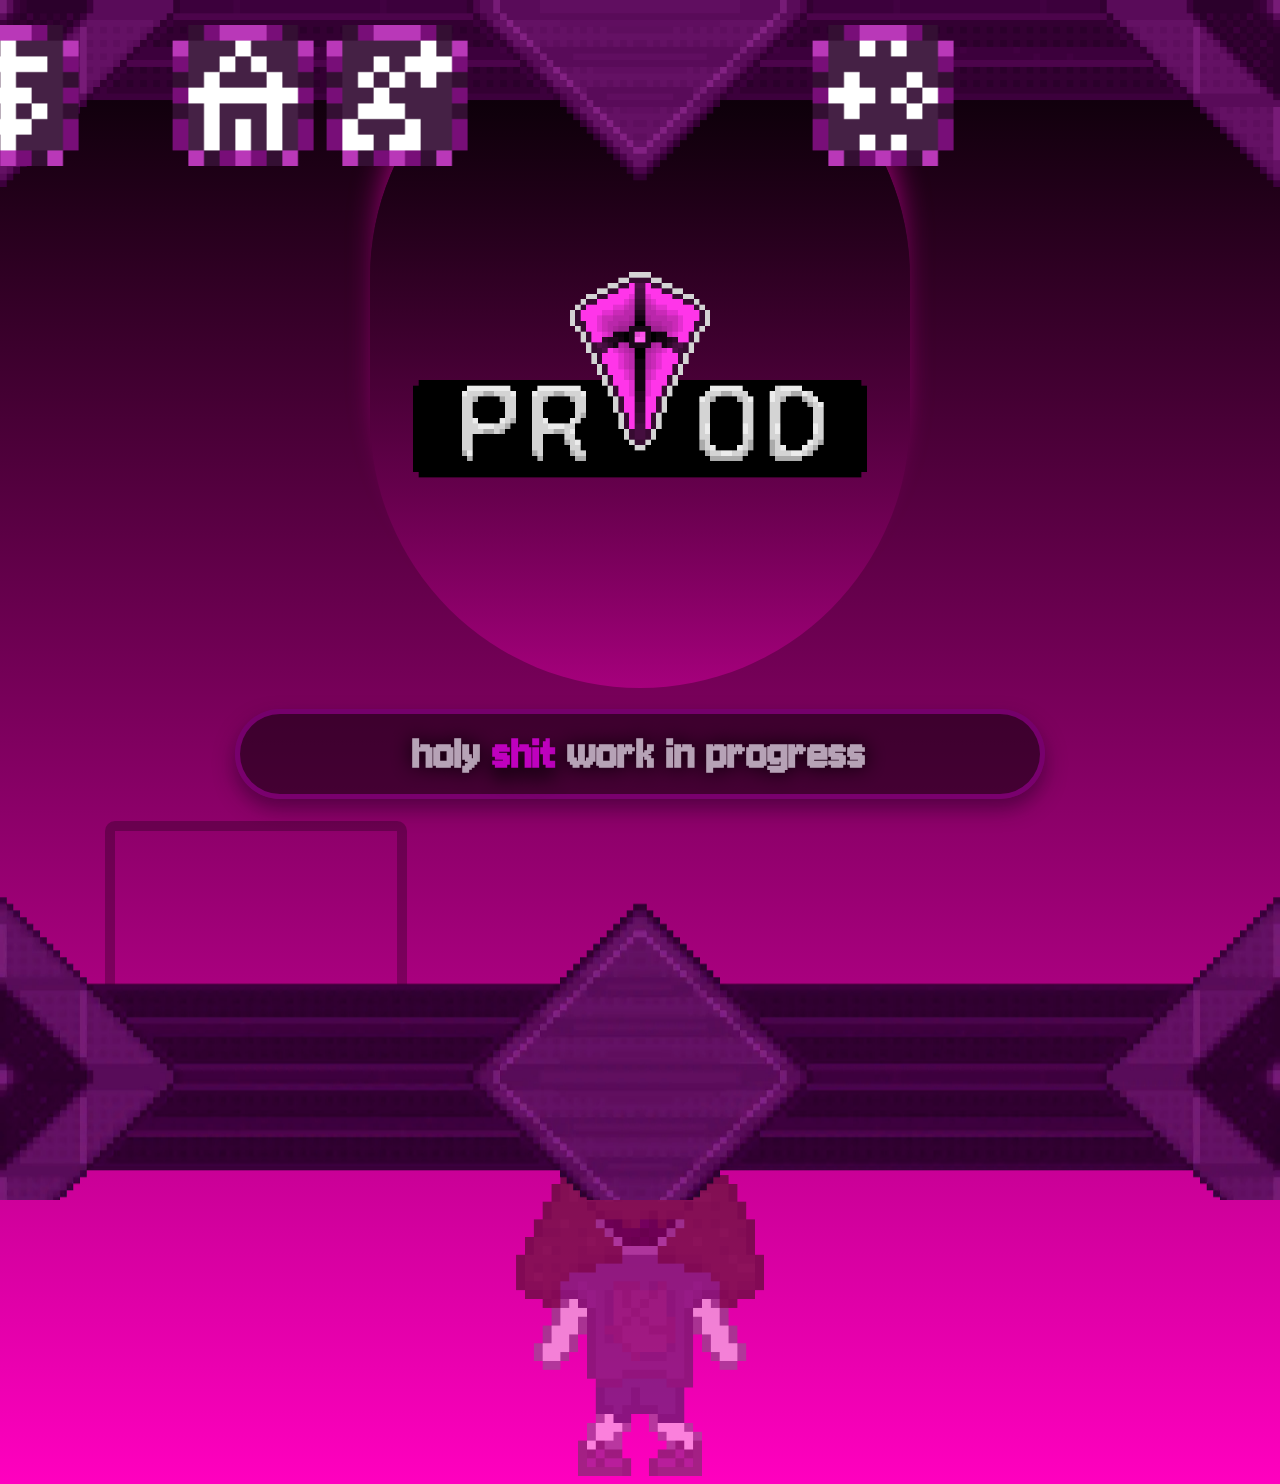
<file: prod.html>
<html lang="en">
    <head>
        <link rel="stylesheet" href="style.css">
        <link rel="stylesheet" href="color.css">
        <link rel="stylesheet" href="borders.css">
        <title>Products</title>
        <link rel="icon" href="logos/PFP.ico" type="image/x-icon">

        <body class="gp">

            <div class="bor_hov">
                <img src="interact/bor_up.webp" alt="top" class="border-up pink">
                <a href="index.html">
                    <img src="icons/home_icon.png" alt="home" class="button home pink">
                </a>

                <a href="social.html">
                    <img src="icons/socials_icon.png" alt="links" class="button links pink">
                </a>

                <a href="prod.html">
                    <img src="icons/games_icon.png" alt="products" class="button prod pink">
                </a>

                <a href="shop.html">
                    <img src="icons/shop_icon.png" alt="shop" class="button shop pink">
                </a>
            </div>

            <img src="titles/prod_t.png" alt="links logo" class="tit ptit">




            <h1 class="pink">
                <p class="h">holy <span class="scary">shit</span> work in progress</p>
            </h1>
                <div class="layers_p_container">
                    <img src="layers/wp_back.png" alt="red, green, pink, and orange background" class="layers_p">
                </div>



            <img src="layers/Sevil2.png" alt="The Subject" class="bott_int">
            <img src="interact/bor_down.webp" alt="bottom" class="border-down pink">

        </body>
    </head>
</html>
</file>
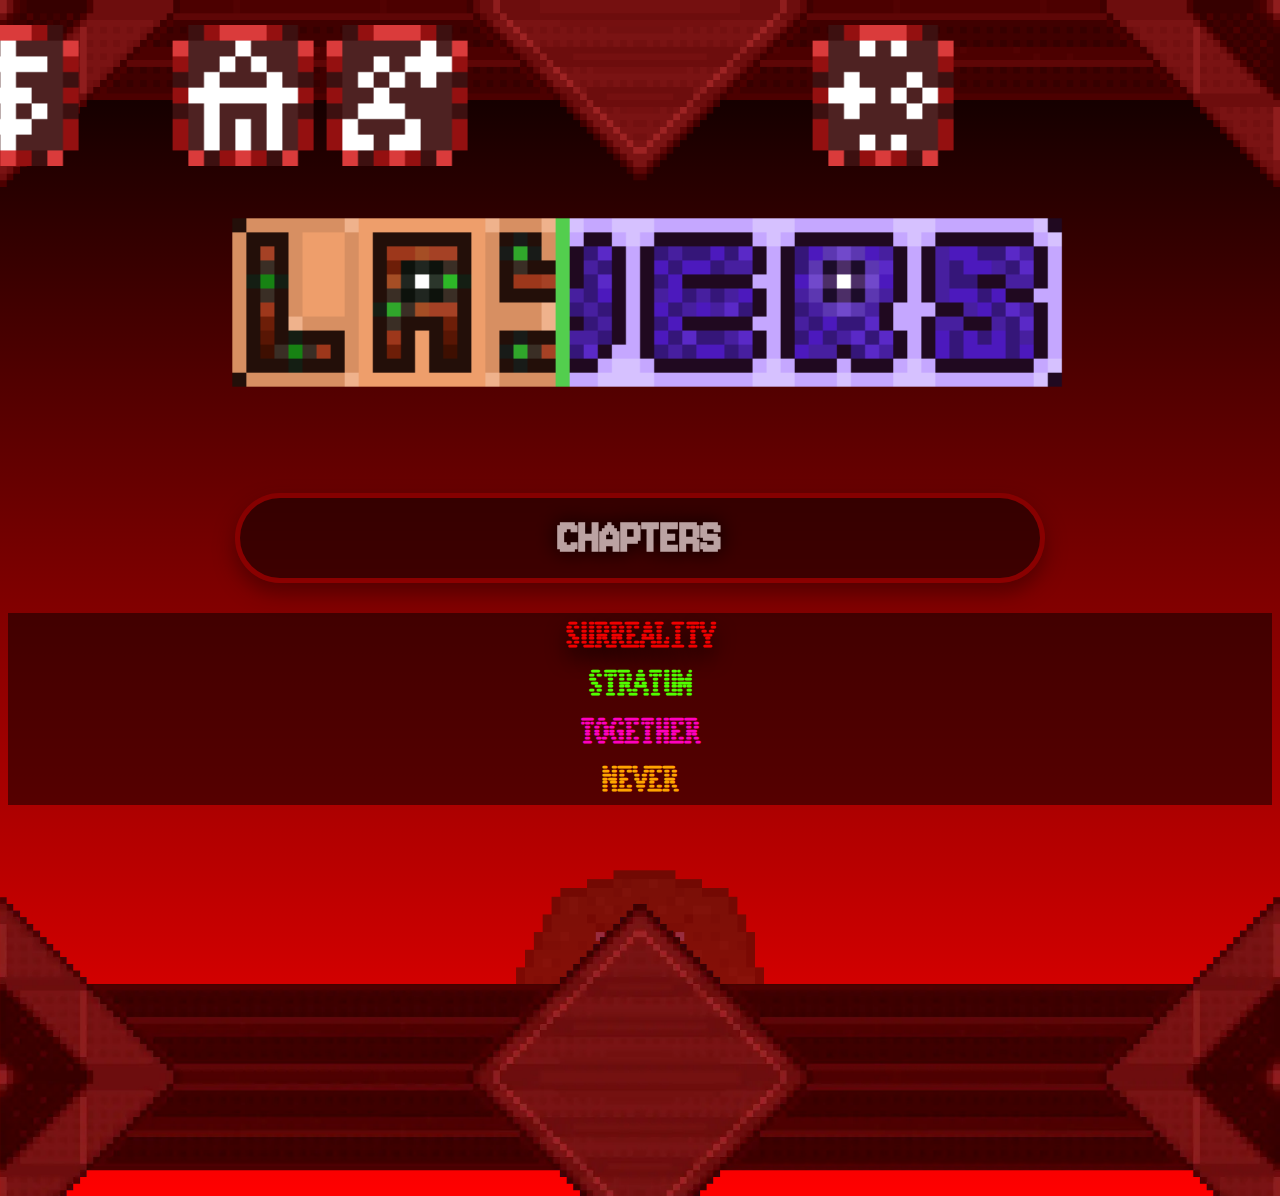
<file: scary.html>
<html lang="en">
    <head>
        <link rel="stylesheet" href="style.css">
        <link rel="stylesheet" href="color.css">
        <link rel="stylesheet" href="borders.css">
        <title>LAYERS</title>
        <link rel="icon" href="logos/PFP.ico" type="image/x-icon">

        <body>

            <div class="bor_hov">
                <img src="interact/bor_up.webp" alt="top" class="border-up">
                <a href="index.html">
                    <img src="icons/home_icon.png" alt="home" class="button home">
                </a>

                <a href="social.html">
                    <img src="icons/socials_icon.png" alt="links" class="button links">
                </a>

                <a href="prod.html">
                    <img src="icons/games_icon.png" alt="products" class="button prod">
                </a>

                <a href="shop.html">
                    <img src="icons/shop_icon.png" alt="shop" class="button shop">
                </a>
            </div>



            <img src="layers/Logos/LAYERS.png" alt="links logo" class="ltit">



            <h1>
                <p class="h">CHAPTERS</p>

                <p class="chapters">
                    <span class="scary">SURREALITY</span><br>
                    <span class="stratum">STRATUM</span><br>
                    <span class="together">TOGETHER</span><br>
                    <span class="never">NEVER</span><br>
                </p>

            </h1>


            <img src="layers/Sevil2.png" alt="The Subject" class="bott_int">
            <img src="interact/bor_down.webp" alt="bottom" class="border-down">

        </body>
    </head>
</html>
</file>
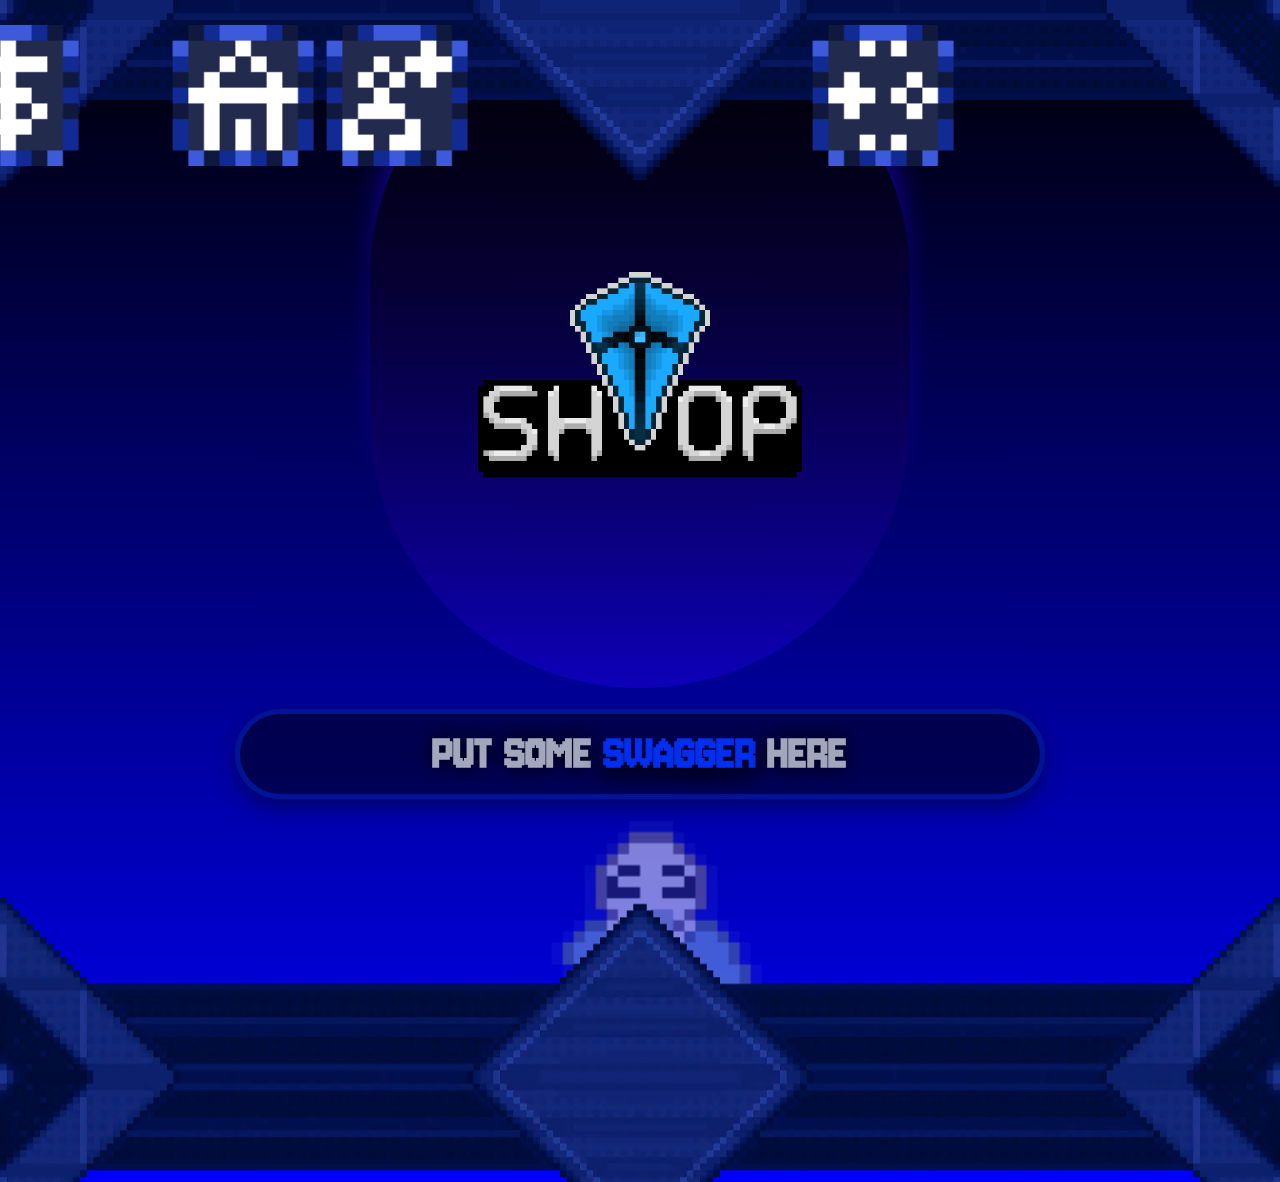
<file: shop.html>
<html lang="en">
    <head>
        <link rel="stylesheet" href="style.css">
        <link rel="stylesheet" href="color.css">
        <link rel="stylesheet" href="borders.css">
        <title>History</title>
        <link rel="icon" href="logos/PFP.ico" type="image/x-icon">

        <body class="bb">

            <div class="bor_hov">
                <img src="interact/bor_up.webp" alt="top" class="border-up blue">
                <a href="index.html">

                    <img src="icons/home_icon.png" alt="home" class="button home blue">
                </a>

                <a href="social.html">
                    <img src="icons/socials_icon.png" alt="links" class="button links blue">
                </a>

                <a href="prod.html">
                    <img src="icons/games_icon.png" alt="products" class="button prod blue">
                </a>

                <a href="shop.html">
                    <img src="icons/shop_icon.png" alt="shop" class="button shop blue">
                </a>
            </div>

            <img src="titles/shop_t.png" alt="links logo" class="tit btit">

            <h1 class="blue">
                <p class="h">PUT SOME <span class="scary">SWAGGER</span> HERE</p>          
            </h1>

            <img src="layers/Kaisei.png" alt="The Subject" class="bott_int">
            <img src="interact/bor_down.webp" alt="bottom" class="border-down blue">

        </body>
    </head>
</html>
</file>
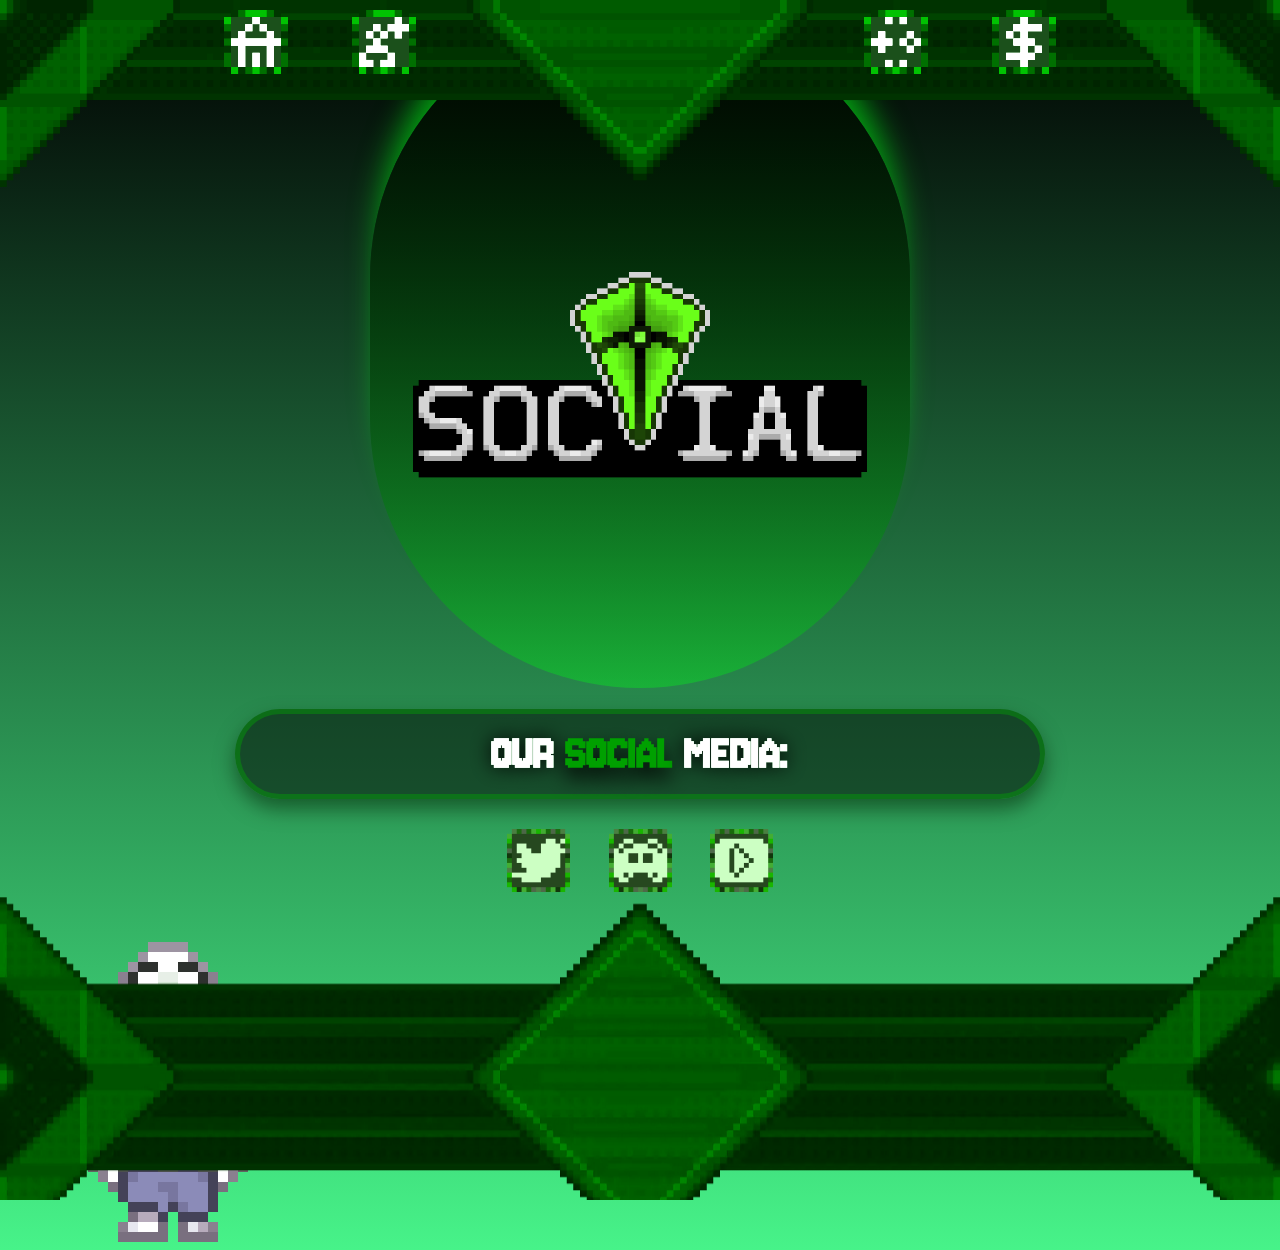
<file: social.html>
<html lang="en">
    <head>
        <link rel="stylesheet" href="CSS/style.css">
        <link rel="stylesheet" href="CSS/color.css">
        <link rel="stylesheet" href="CSS/borders.css">
        <title>Socials</title>
        <link rel="icon" href="logos/PFP.ico" type="image/x-icon">

        <body class="gb">
            <div class="bor_hov">
                <img src="interact/bor_up.webp" alt="top" class="border-up green">
                <a href="index.html">
                    <img src="icons/home_icon.png" alt="home" class="button home green">
                </a>

                <a href="social.html">
                    <img src="icons/socials_icon.png" alt="social" class="button links green">
                </a>

                <a href="prod.html">
                    <img src="icons/games_icon.png" alt="products" class="button prod green">
                </a>

                <a href="shop.html">
                    <img src="icons/shop_icon.png" alt="shop" class="button shop green">
                </a>
            </div>

            <img src="titles/social_t.png" alt="links logo" class="tit gtit">
  


            <h1 class="green">
                <p class="h"><span>OUR <span class="scary">SOCIAL</span> MEDIA:</span></p>
            </h1>
            <p class="social-icons">
                    <a href="https://twitter.com/Studio_GPB" target="_blank">
                        <img src="icons/twt.png" alt="Twitter" class="social-icon">
                    </a><br>
                    <a href="https://discord.com/invite/TtNBq5NMXa" target="_blank">
                        <img src="icons/dis.png" alt="Discord" class="social-icon si-left">
                    </a><br>
                    <a href="https://www.youtube.com/@Studio_GPB" target="_blank">
                        <img src="icons/yt.png" alt="YouTube" class="social-icon">
                    </a>
                </p>


            <img src="layers/Dave_WHAT.png" alt="The Subject" class="bott_auto">
            <img src="interact/bor_down.webp" alt="bottom" class="border-down green">
            
        </body>
    </head>
</html>
</file>
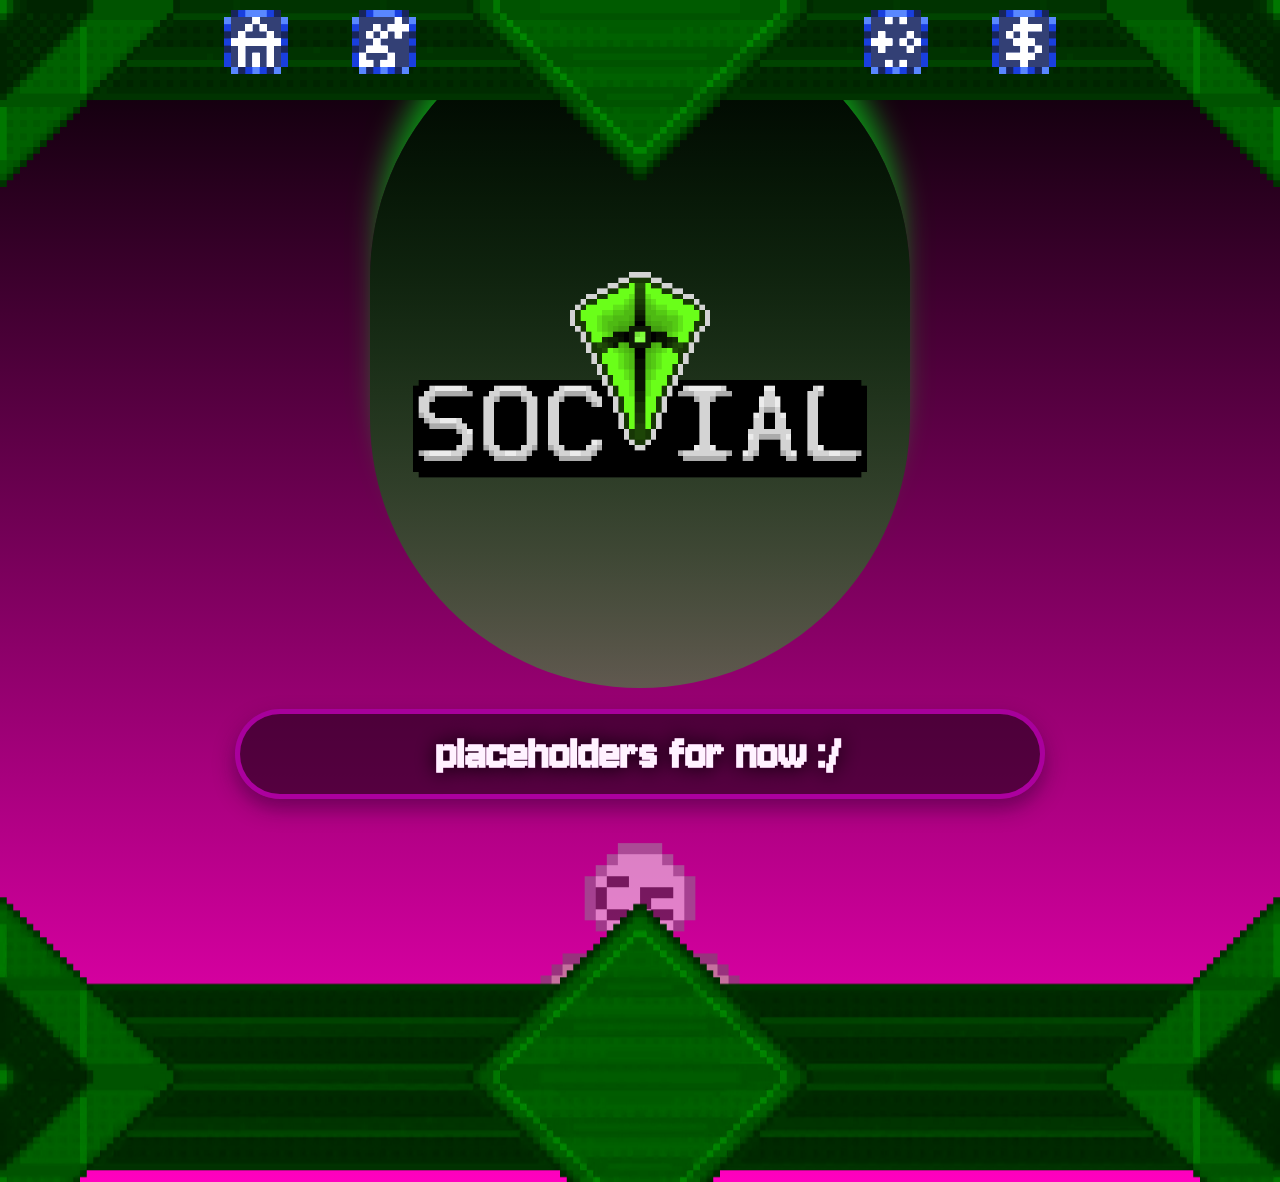
<file: stonert.html>
<html lang="en">
    <head>
        <link rel="stylesheet" href="CSS/style.css">
        <link rel="stylesheet" href="CSS/color.css">
        <link rel="stylesheet" href="CSS/borders.css">
        <title>Stonert</title>
        <link rel="icon" href="logos/PFP.ico" type="image/x-icon">

        <body class="gp">
            <div class="bor_hov">
                <img src="interact/bor_up.webp" alt="top" class="border-up green">
                <a href="index.html">
                    <img src="icons/home_icon.png" alt="home" class="button home blue">
                </a>

                <a href="social.html">
                    <img src="icons/socials_icon.png" alt="social" class="button links blue">
                </a>

                <a href="prod.html">
                    <img src="icons/games_icon.png" alt="products" class="button prod blue">
                </a>

                <a href="shop.html">
                    <img src="icons/shop_icon.png" alt="shop" class="button shop blue">
                </a>
            </div>

            <img src="titles/social_t.png" alt="links logo" class="tit gtit">

            <h1 class="pink">
                <p class="h">placeholders for now :/</p>
            </h1>


            <img src="layers/Dave_Confused.png" alt="The Subject" class="bott_int">
            <img src="interact/bor_down.webp" alt="bottom" class="border-down green">
            
        </body>
    </head>
</html>
</file>
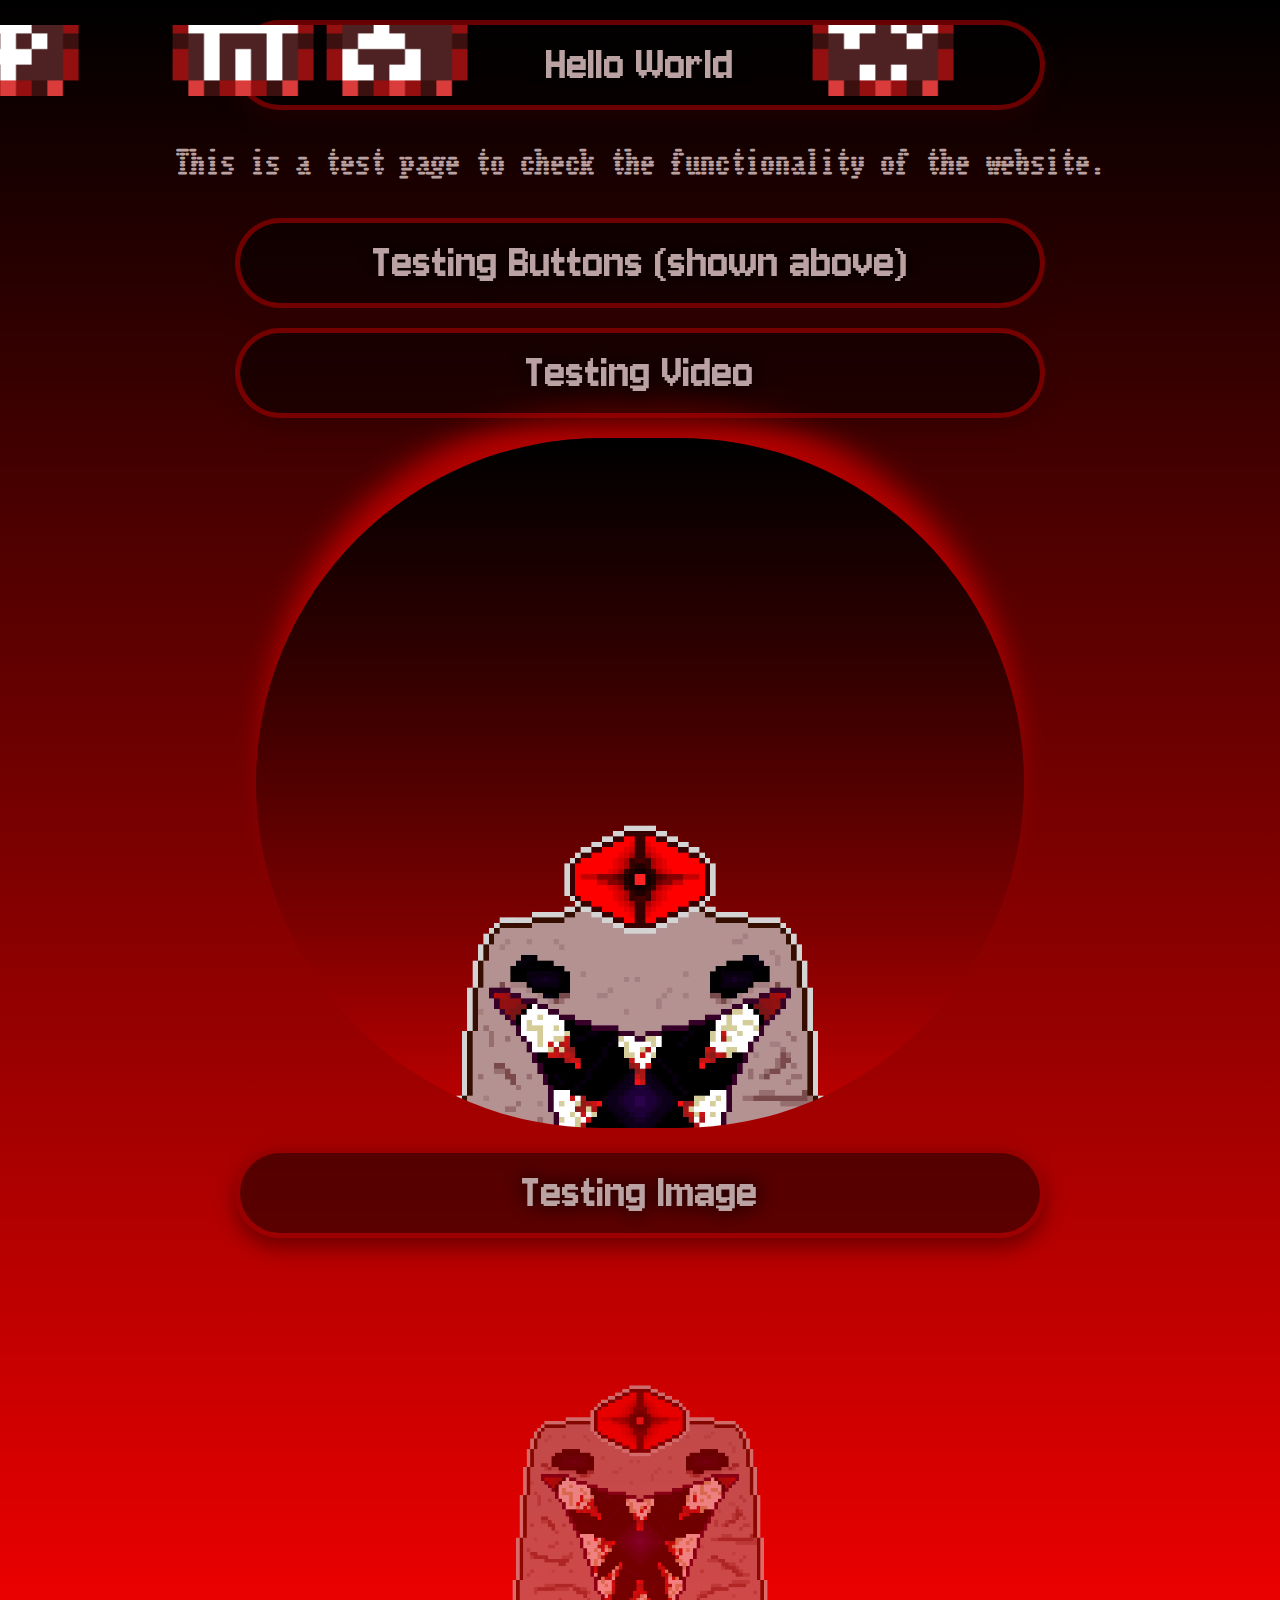
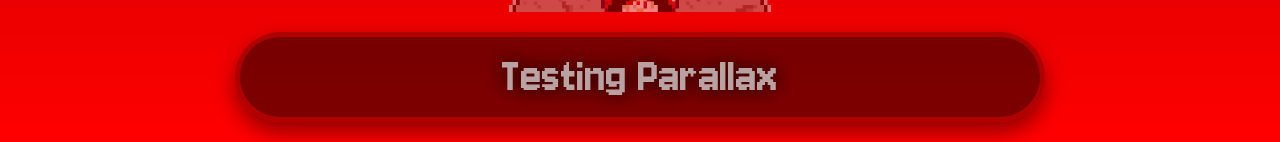
<file: test.html>
<html>
    <head>
        <link rel="stylesheet" type="text/css" href="style.css">
        <link rel="stylesheet" type="text/css" href="borders.css">
    </head>
    <body>
        <p class="h">Hello World</p>
        <p>This is a test page to check the functionality of the website.</p>
        

        <p class="h">Testing Buttons (shown above)</p>
        <div class="bor_hov">
            <a href="index.html"><img src="icons/home_icon.png" alt="home" class="button home"></a>
            <a href="social.html"><img src="icons/socials_icon.png" alt="links" class="button links"></a>
            <a href="prod.html"><img src="icons/games_icon.png" alt="products" class="button prod"></a>
            <a href="shop.html"><img src="icons/shop_icon.png" alt="shop" class="button shop"></a>
        </div>
        <p class="h">Testing Video</p>
        <video width="700" height="700" autoplay muted>
            <source src="logos/transition_.webm" type="video/webm">
            ERROR
        </video>
        <p class="h">Testing Image</p>
        <img src="logos/LOGO (deratic).png" alt="The Subject" class="bott_int">
        <p class="h">Testing Parallax</p>
        <div class="parallax"></div>
    </body>
</html>
</file>
<file: CSS/style.css>
@import url('https://fonts.googleapis.com/css?family=Barrio');
@import url('https://fonts.googleapis.com/css?family=Jersey+10');
@import url('https://fonts.googleapis.com/css2?family=Workbench&display=swap');

a {
    text-decoration-color: red;
}
p {
    font-family: 'Workbench', sans-serif;
    color: rgb(187, 162, 162);
    text-align: center;
    font-size: 30px;
    line-height: 1.6;
}
.qa {
    line-height: 2;
}
p.h { /*h = HEADING*/
    background-size: cover;
    background-position: center;
    background-repeat: no-repeat;
    background-attachment: fixed;
    background-blend-mode: multiply;
    background-color: rgba(0, 0, 0, 0.5);
    padding: 0px;
    border-radius: 200px;
    box-shadow: 0 10px 20px rgba(44, 0, 0, 0.5);

    backdrop-filter: blur(5px);
    -webkit-backdrop-filter: blur(5px);
    margin-top: 50px;
    position: relative;
    z-index: 1;
    display: block;
    
    border: 5px solid rgba(255, 0, 0, 0.4);

    margin: 20px auto;
    width: 80vw;
    max-width: 800px;
    font-size: 50px;
    text-shadow: 0px 0px 20px black;
    transition: transform 0.3s ease, box-shadow 0.3s ease;
    text-align: center;
    font-family: "Jersey 10";
}
p.h:hover {
    border: 5px solid rgba(255, 0, 0, 0.5);
    transform: scale(1.02);
    box-shadow: 0 20px 40px rgba(44, 0, 0, 0.7);
    color: rgb(210, 135, 135);
}
.left {
    text-align: left;
    margin-left: 400px;
}
p.h.left {
    transform: translateX(-400px);
    transition: transform 0.4s ease;
}
img {
    z-index: 10;
    transition: transform 0.3s ease, box-shadow 0.3s ease;
    margin: auto;
}
video {
    transition: transform 0.3s ease, box-shadow 0.3s ease;
    margin: auto;
    display: block;
    padding-top: 150px;
    padding-bottom: 0;
    z-index: -2;
    width: 60vw;
    height: 60vh;
    border-radius: 999px;
    box-shadow: 0 -40px 30px -10px rgba(255, 0, 0, 0.6);
    border-top: 10vh;
    background-image: linear-gradient(black, rgba(255, 0, 0, 0.349));
}
body {
    background-image: linear-gradient(black, rgb(255, 0, 0));
    z-index: -4;
}
span {
    color: rgb(241, 219, 219);
}
.scary {
    color: rgb(241, 0, 0);
    text-shadow: 0px 10px 20px black;
}
.bott_int {
    transition: transform 2s ease, opacity 1s ease filter 1s ease;
    opacity: 0.5;
    margin: auto;
    display: block;
    block-size: 40%;
    position: relative;
    filter: blur(0px);
}
.bott_int:hover {
    transform: translateY(70px);
    animation: drift-left-right 0.3s infinite alternate ease-in-out;
    opacity: 0.05;         
    filter: blur(5px);       
}
@keyframes drift-left-right {
  0% {
    transform: translateY(100px) translateX(0);
  }
  50% {
    transform: translateY(80px) translateX(-50px);
  }
  100% {
    transform: translateY(90px) translateX(50px);
  }
}
.tit {
    transition: transform 0.3s ease, box-shadow 0.3s ease;
    margin: auto;
    display: block;
    padding-top: 140px;
    padding-bottom: 0;
    z-index: -2;
    width: 60vh;
    height: 60vh;
    border-radius: 999px;
    border-top: 10vh;
}
.social-icons {
    display: flex;
    gap: 1.5vw;
    justify-content: center;
    align-items: center;
}

.social-icon {
    rotate: 0;
    width: 7vh;
    height: autopx;
    vertical-align: middle;
    transition: transform 0.5s;
}
.social-icon:hover {
    transform: scale(1.15);
    transform: rotate(10deg);
}
</file>
<file: CSS/color.css>
.gb {
    background-image: linear-gradient(black, rgb(71, 243, 137));
}
.gp {
    background-image: linear-gradient(black, rgb(255, 0, 191));
}
.bb {
    background-image: linear-gradient(black, rgb(0, 0, 255));
}


.stratum {
    color: rgb(81, 255, 0);
}
.together {
    color: rgb(255, 0, 191);
}
.never {
    color: orange;
}


.green {
    filter: hue-rotate(120deg) brightness(1.5);
}
.pink {
    filter: hue-rotate(300deg) brightness(1.5);
}
.blue {
    filter: hue-rotate(240deg) brightness(1.5);
}


.gtit {
    box-shadow: 0 -40px 30px -10px rgba(0, 255, 21, 0.6);
    background-image: linear-gradient(black, rgba(0, 255, 21, 0.349)); 
}
.ptit {
    box-shadow: 0 -40px 30px -10px rgba(255, 0, 191, 0.6);
    background-image: linear-gradient(black, rgba(255, 0, 191, 0.349));
}
.btit {
    box-shadow: 0 -40px 30px -10px rgba(38, 0, 255, 0.6);
    background-image: linear-gradient(black, rgba(38, 0, 255, 0.349));
}

.layers {
    filter: grayscale(100%);
}
.l_body {
    background-image: linear-gradient(black, rgb(10, 10, 10));
    z-index: -4;
}
</file>
<file: CSS/borders.css>
.button {
    position: fixed;
    top: 10px;
    margin: auto;
    display: flex;
    z-index: 12;
    transition: object-position 1.2s;
    object-position: 0 -70px;
    width: 5vw;
    transform: translateX(-50%);
}
.border-up {
    position: fixed;
    top: 0px;
    left: 50%;
    transform: translateX(-50%);
    margin: auto;
    display: flex;

    transition: object-position 1s;
    object-position: 0 -100px;
}

.outline {
    display: none;


    filter: sepia(1) saturate(10);
    position: fixed;
    top: 0;
    left: 0;
    width: 100vw;
    height: 100vh;
    object-fit: cover;
    z-index: 20;
    pointer-events: none;
}


.home {
    left: 20vw;
}
.links {
    left: 30vw;
}
.prod {
    right: 25vw;
}
.shop {
    right: 15vw;
}


.home:hover, .links:hover, .prod:hover, .shop:hover {
    top: 15px;
    
}




.bor_hov:hover .border-up, .bor_hov:hover .button{
    object-position: 0 0px;
}
.border-down {
    position: fixed;
    bottom: -300px;
    left: 50%;
    transform: translateX(-50%) rotate(180deg);
    margin: auto;
    display:flex;
    pointer-events: none;
    pointer-events: none;
    
    transition: object-position 2s;
    object-position: 0 -30px;
}
.border-down:hover {
    object-position: 0 0px;
}
.border-up, .border-down {
    z-index: 10;
    width: 100vw;
    height: auto;
    object-fit: cover;
}
</file>
<file: CSS/banner.css>
.bannercontent {
    font-family: "Jersey 10";
    font-size: 3vw; 
    color: rgb(255, 255, 255);
}
div.banner {
    display: flex;
    flex-direction: row;
    align-items: flex-start;
    gap: 2vw;
    background-image: radial-gradient(#fabf89, #f67777);
    padding: 2vh 3vw 2vh 3vw;
    box-shadow: #f67777 0px 0px 20px;
    box-shadow: #23263636 0px 0px 100px inset;
    border-radius: 300px 40%;
    box-shadow: #f9cfa8 0px 0px 30px, #23263666 0px 0px 150px inset;
}
.banner-text {
    flex: 1 1 60%;
}
p.rwp { /*  RWP = RAREAWHERE PARAGRAPH */
    font-family: 'Workbench', sans-serif;
    font-size: 1.6vw;
    text-align: left;
    color: #f67777;
    text-shadow: #232636 0px 0px 10px;
    padding-left: 0;
    padding-bottom: 7vh;
}
span.rwq {
    font-weight: bold;
    color: #8ce0e0;
    text-shadow: #f67777 0px 0px 30px;
    font-size: 2.2vw;
    padding-left: 0;
}
img.rw {
    flex: 0 0 auto;
    max-width: 35%;
    height: auto;
    transform: scale(0.8) rotate(0);
    transition: all 0.3s ease;
}
img.rw:hover {
    transform: scale(0.9) rotate(2deg);
}
p.banner {
    color: #8ce0e0;
    text-shadow: #518282 0px 0px 10px;
}
span.rw { /* RAREAWHERE BOLD */
    font-weight: bold;
    color: #f67777;
    text-shadow: #eccfcf 0px 0px 30px;
    padding-bottom: 0;
    text-decoration: underline;
}
p.rwp { /*  RWP = RAREAWHERE PARAGRAPH */
    font-family: 'Workbench', sans-serif;
    font-size: 1.6vw;
    text-align: left;
    color: #8ce0e0;
    text-shadow: #518282 0px 0px 10px;
    padding-left: 4vw;
    padding-bottom: 7vh;
    padding-top: 0;
}
span.rwq { /* RAREAWHERE QUESTION */
    font-weight: bold;
    color: #f67777;
    text-shadow: #eccfcf 0px 0px 30px;
    font-size: 2.2vw;
    padding-left: 20%;
}
img.mini-rw {
    display: inline-block;
    vertical-align: middle;
    width: 4vw;      /* adjust size to taste (or use px) */
    max-width: 80px; /* optional cap for very large screens */
    height: auto;
    margin-left: 0.6vw;
}
@media (max-width: 700px) {
    img.mini-rw { width: 28px; margin-left: 6px; }
}

/*
COLOR PALETTE:
blue: #b4dddd
    cus blue: #8ce0e0
red: #f67777
dark: #232636
orange: #fabf89
light orange: #f9cfa8
white: #dccdcd

*/
</file>
<file: style.css>
@import url('https://fonts.googleapis.com/css?family=Barrio');
@import url('https://fonts.googleapis.com/css?family=Jersey+10');
@import url('https://fonts.googleapis.com/css2?family=Workbench&display=swap');

a {
    text-decoration-color: red;
}
p {
    font-family: 'Workbench', sans-serif;
    color: rgb(187, 162, 162);
    text-align: center;
    font-size: 30px;
    line-height: 1.6;
}
p.h { /*h = HEADING*/
    background-size: cover;
    background-position: center;
    background-repeat: no-repeat;
    background-attachment: fixed;
    background-blend-mode: multiply;
    background-color: rgba(0, 0, 0, 0.5);
    padding: 0px;
    border-radius: 200px;
    box-shadow: 0 10px 20px rgba(44, 0, 0, 0.5);

    backdrop-filter: blur(5px);
    -webkit-backdrop-filter: blur(5px);
    margin-top: 50px;
    position: relative;
    z-index: 1;
    display: block;
    
    border: 5px solid rgba(255, 0, 0, 0.4);

    margin: 20px auto;
    width: 80vw;
    max-width: 800px;
    font-size: 50px;
    text-shadow: 0px 0px 20px black;
    transition: transform 0.3s ease, box-shadow 0.3s ease;
    text-align: center;
    font-family: "Jersey 10";
}
p.h:hover {
    border: 5px solid rgba(255, 0, 0, 0.5);
    transform: scale(1.02);
    box-shadow: 0 20px 40px rgba(44, 0, 0, 0.7);
    color: rgb(210, 135, 135);
}
.left {
    text-align: left;
    margin-left: 400px;
}
p.h.left {
    transform: translateX(-400px);
    transition: transform 0.4s ease;
}

img {
    z-index: 10;
    transition: transform 0.3s ease, box-shadow 0.3s ease;
    margin: auto;
}
video {
    transition: transform 0.3s ease, box-shadow 0.3s ease;
    margin: auto;
    display: block;
    padding-top: 150px;
    padding-bottom: 0;
    z-index: -2;
    width: 60vw;
    height: 60vh;

    border-radius: 999px;
    box-shadow: 0 -40px 30px -10px rgba(255, 0, 0, 0.6);
    border-top: 10vh;
    
    background-image: linear-gradient(black, rgba(255, 0, 0, 0.349));
}

body {
    background-image: linear-gradient(black, rgb(255, 0, 0));
    z-index: -4;
}

span {
    color: rgb(241, 219, 219);
}
.scary {
    color: rgb(241, 0, 0);
    text-shadow: 0px 10px 20px black;
}
.bott_int {
    transition: transform 2s ease, opacity 1s ease;
    opacity: 0.5;
    margin: auto;
    display: block;
    block-size: 40%;
    position: relative
}
.bott_int:hover {
    transform: translateY(70px);
    animation: drift-left-right 0.3s infinite alternate ease-in-out;
    opacity: 0.05;                  
}
@keyframes drift-left-right {
  0% {
    transform: translateY(100px) translateX(0);
  }
  50% {
    transform: translateY(80px) translateX(-50px);
  }
  100% {
    transform: translateY(90px) translateX(50px);
  }
}

.tit {
    transition: transform 0.3s ease, box-shadow 0.3s ease;
    margin: auto;
    display: block;
    padding-top: 140px;
    padding-bottom: 0;
    z-index: -2;
    width: 60vh;
    height: 60vh;
    border-radius: 999px;
    border-top: 10vh;
}
.ltit {
    transition: transform 0.3s ease, box-shadow 0.3s ease;
    margin: auto;
    display: block;
    padding-top: 140px;
    padding-bottom: 0;
    z-index: -2;
    width: 100vh;
    border-top: 10vh;
}

.layers_p {
    margin: auto;
    display: block;
    block-size: 22vw;
    position: relative;
    left: -30vw;
    border: 10px solid #00000041;
    border-radius: 10px;
}
.layers_p_container {
    margin: auto;
    display: block;
    width: 22vw;
    height: 22vw;
    position: relative;
    left: -30vw;
    border: 10px solid #00000041;
    border-radius: 10px;
    overflow: hidden; /* This hides the spinning image outside the border */
}

.chapters {
    background-color: rgba(0, 0, 0, 0.5);
}
</file>
<file: borders.css>
.button {
    position: fixed;
    top: 25px;
    margin: auto;
    display: flex;
    z-index: 12;
    transition: object-position 0.7s;
    object-position: 0 -70px;
    width: 11vw;
    transform: translateX(-50%);
}
.border-up {
    position: fixed;
    top: 0px;
    left: 50%;
    transform: translateX(-50%);
    margin: auto;
    display: flex;

    transition: object-position 0.7s;
    object-position: 0 -100px;
}

.outline {

    display: none; /* Hide the outline by default */


    filter: sepia(1) saturate(10);
    position: fixed;
    top: 0;
    left: 0;
    width: 100vw;
    height: 100vh;
    object-fit: cover;
    z-index: 20;
    pointer-events: none;
}


.home {
    left: 19vw;
}
.links {
    left: 31vw;
}
.prod {
    right: 20vw;
}
.histo {
    right: 8vw;
}


.bor_hov:hover .border-up, .bor_hov:hover .button{
    object-position: 0 0px;
}
.border-down {
    position: fixed;
    bottom: -300px;
    left: 50%;
    transform: translateX(-50%) rotate(180deg);
    margin: auto;
    display:flex;
    
    transition: object-position 0.7s;
    object-position: 0 -30px;
}
.border-up, .border-down {
    z-index: 10;
    width: 100vw;
    height: auto;
    object-fit: cover;
}
</file>
<file: CSS/htlaq.css>
.htit {
    transition: 
        transform 0.3s ease, 
        box-shadow 0.3s ease, 
        filter 0.5s ease;
    margin: auto;
    display: block;
    padding-top: 200px;
    padding-bottom: 0;
    z-index: -2;
    width: 100vh;
    border-top: 10vh;
}
.htlaq_h {
    filter: grayscale(90%) blur(2px);
    transition: all 0.5s ease-in-out;
}
.htlaq_h:hover {
    filter: grayscale(0%);
}

.htlaq_p_container {
    margin: auto;
    display: block;
    width: 22vw;
    height: 29vw;
    position: relative;
    left: -50vw;
    border: 20px solid #00000041;
    border-radius: 20px;
    overflow: hidden;
    background: url('../htlaq/wp_back.png') center/cover no-repeat;
    box-shadow: 0 0 100px rgba(0, 0, 255, 0.6);
    align-items: center;
}
.htlaq_p_back {
    position: absolute;
    top: 0; left: 0;
    width: 100%; height: 100%;
    object-fit: cover;
    z-index: 1;
    pointer-events: none; 
}
.htlaq_p_front {
    position: absolute;
    top: 0; left: 0;
    width: 100%;
    height: auto;
    object-fit: contain;
    z-index: 2;
    pointer-events: none;
    animation: spin 20s linear infinite;
}
@keyframes spin {
    0% { transform: rotate(0deg);}
    100% { transform: rotate(360deg);}
}
.h_list {
    background-color: rgba(0, 0, 0, 0.5);
    text-align: left;
    padding-left: 30vw;
    font-size: 1.5vw;
}
.hh {
    text-align: left;
    margin-left: 20vw;
    font-size: 50px;
    color: rgb(0, 0, 255);
    text-shadow: 0px 10px 20px black;
    background-size: cover;
    background-position: center;
    background-repeat: no-repeat;
    background-attachment: fixed;
    background-blend-mode: multiply;
    background-color: rgba(0, 0, 0, 0.5);
    padding: 0px;
}

.htlaq_group {
    position: relative;
    width: 22vw;
    left: -20vw;
    margin: auto;
    display: flex;
    flex-direction: column;
    align-items: center;
}

.htlaq_group .htlaq_p_container {
    width: 22vw;
    height: 28vw;
    left: 0;
    margin-bottom: 0;
}

.htit.under {
    width: 22vw;
    left: 0;
    margin-top: -1vw;
    position: relative;
    display: block;
    padding-top: 0;
    padding-bottom: 0;
    z-index: 0;
}
</file>
<file: CSS/layers.css>
.ltit {
    transition: 
        transform 0.3s ease, 
        box-shadow 0.3s ease, 
        filter 0.5s ease;
    margin: auto;
    display: block;
    padding-top: 200px;
    padding-bottom: 0;
    z-index: -2;
    width: 100vh;
    border-top: 10vh;
}
.layers_h {
    filter: grayscale(90%) blur(2px);
    transition: all 0.5s ease-in-out;
    z-index: -2;
}
.layers_h:hover {
    filter: grayscale(0%) blur(0px);
}
.layers_p {
    margin: auto;
    display: block;
    block-size: 22vw;
    position: relative;
    left: -50vw;
    border: 10px solid #00000041;
    border-radius: 10px;
}
.layers_p_container {
    margin: auto;
    display: block;
    width: 22vw;
    height: 29vw;
    position: relative;
    left: -50vw;
    border: 20px solid #00000041;
    border-radius: 20px;
    overflow: hidden;
    background: url('layers/wp_back.png') center/cover no-repeat; /* Set wp_back as background */
    box-shadow: 0 0 100px rgba(255, 0, 0, 0.6);
    align-items: center;
}
.layers_p_back {
    position: absolute;
    top: 0; left: 0;
    width: 100%; height: 100%;
    object-fit: cover;
    z-index: 1;
    transition: filter 9s ease-in-out;
}
.layers_p_container:hover .layers_p_back {
    filter: hue-rotate(180deg);
    transition: filter 1s ease-in-out;
}
.layers_p_container:not(:hover) .layers_p_back {
    filter: hue-rotate(0deg);
    transition: filter 0.2s ease-in-out;
}
.layers_p_front {
    position: absolute;
    top: 0; left: 0;
    width: 100%;
    height: 100%;
    object-fit:contain;
    z-index: 2;
    pointer-events: none;
    animation: spin 20s linear infinite;
}
@keyframes spin {
    0% { transform: rotate(0deg);}
    100% { transform: rotate(360deg);}
}
.l_list {
    background-image: linear-gradient(270deg, transparent, black);
    text-align: left;
    padding-left: 30vw;
    font-size: 1.5vw;
}
.lh {
    text-align: left;
    margin-left: 20vw;
    font-size: 50px;
    color: rgb(255, 0, 0);
    text-shadow: 0px 10px 20px black;
    background-size: cover;
    background-position: center;
    background-repeat: no-repeat;
    background-attachment: fixed;
    background-blend-mode: multiply;
    background-color: rgba(0, 0, 0, 0.5);
    padding: 0px;
}

.layers_group {
    position: relative;
    width: 22vw;
    margin: auto;
    display: flex;
    flex-direction: column;
    align-items: center;
}

.layers_group .layers_p_container {
    width: 22vw;
    height: 28vw;
    left: 0;
    margin-bottom: 0;
}

.ltit.under {
    width: 22vw;
    left: 0;
    margin-top: -1vw; 
    position: relative;
    display: block;
    padding-top: 0;
    padding-bottom: 0;
    z-index: 0;
}
.ch1 {
    position: absolute;
    align-items: center;
    width: 30vw;
    height: auto;
    z-index: 1;
    pointer-events: none; 
}
.logo {
    top: 0; left: 0;
    width: 50vh; height: auto;
    pointer-events: auto;
}
.plogo {
    display: block;
    margin-left: auto;
    margin-right: auto;
    position: relative;
}
</file>
<file: color.css>
.gb {
    background-image: linear-gradient(black, rgb(71, 243, 137));
}
.gp {
    background-image: linear-gradient(black, rgb(255, 0, 191));
}
.bb {
    background-image: linear-gradient(black, rgb(0, 0, 255));
}


.stratum {
    color: rgb(81, 255, 0);
}
.together {
    color: rgb(255, 0, 191);
}
.never {
    color: orange;
}


.green {
    filter: hue-rotate(120deg);
}
.pink {
    filter: hue-rotate(300deg);
}
.blue {
    filter: hue-rotate(240deg);
}


.gtit {
    box-shadow: 0 -40px 30px -10px rgba(0, 255, 21, 0.6);
    background-image: linear-gradient(black, rgba(0, 255, 21, 0.349)); 
}
.ptit {
    box-shadow: 0 -40px 30px -10px rgba(255, 0, 191, 0.6);
    background-image: linear-gradient(black, rgba(255, 0, 191, 0.349));
}
.btit {
    box-shadow: 0 -40px 30px -10px rgba(38, 0, 255, 0.6);
    background-image: linear-gradient(black, rgba(38, 0, 255, 0.349));
}

.layers {
    filter: grayscale(100%);
}
.l_body {
    background-image: linear-gradient(black, rgb(10, 10, 10));
    z-index: -4;
}
</file>
